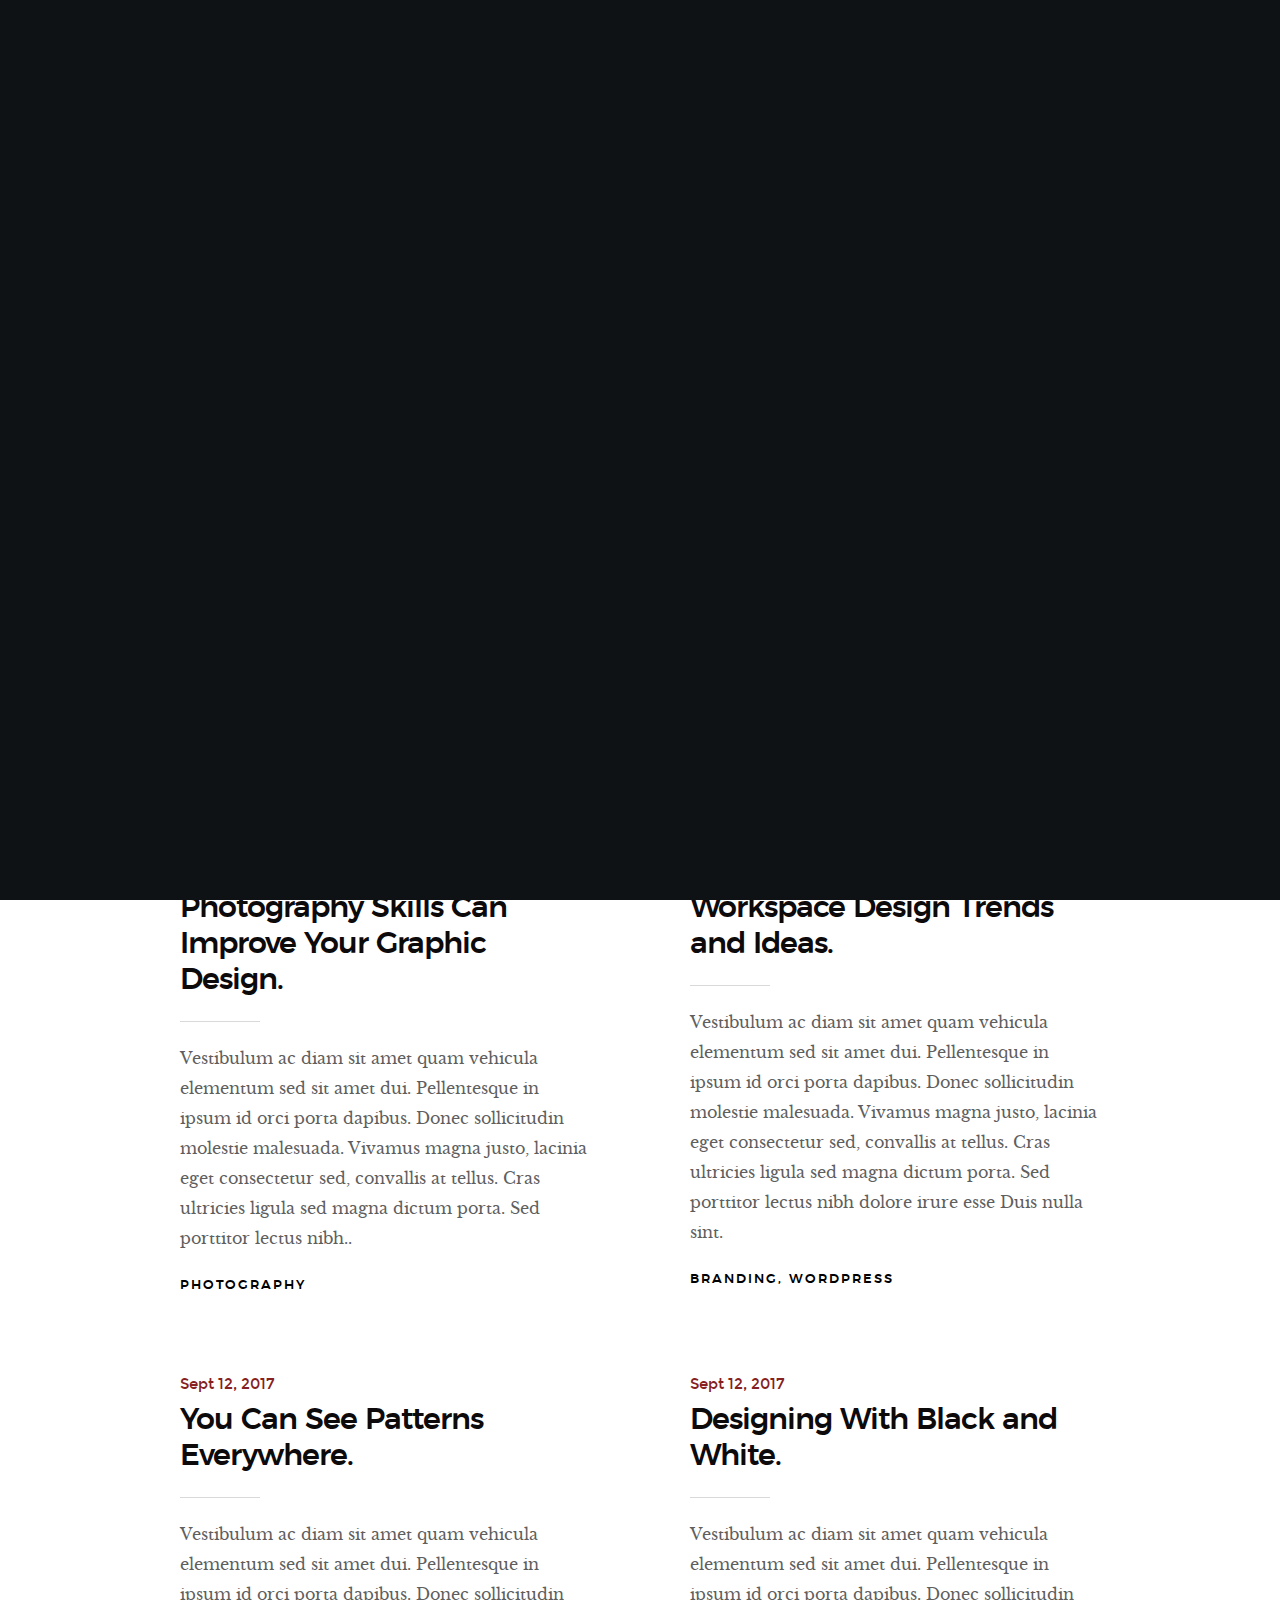
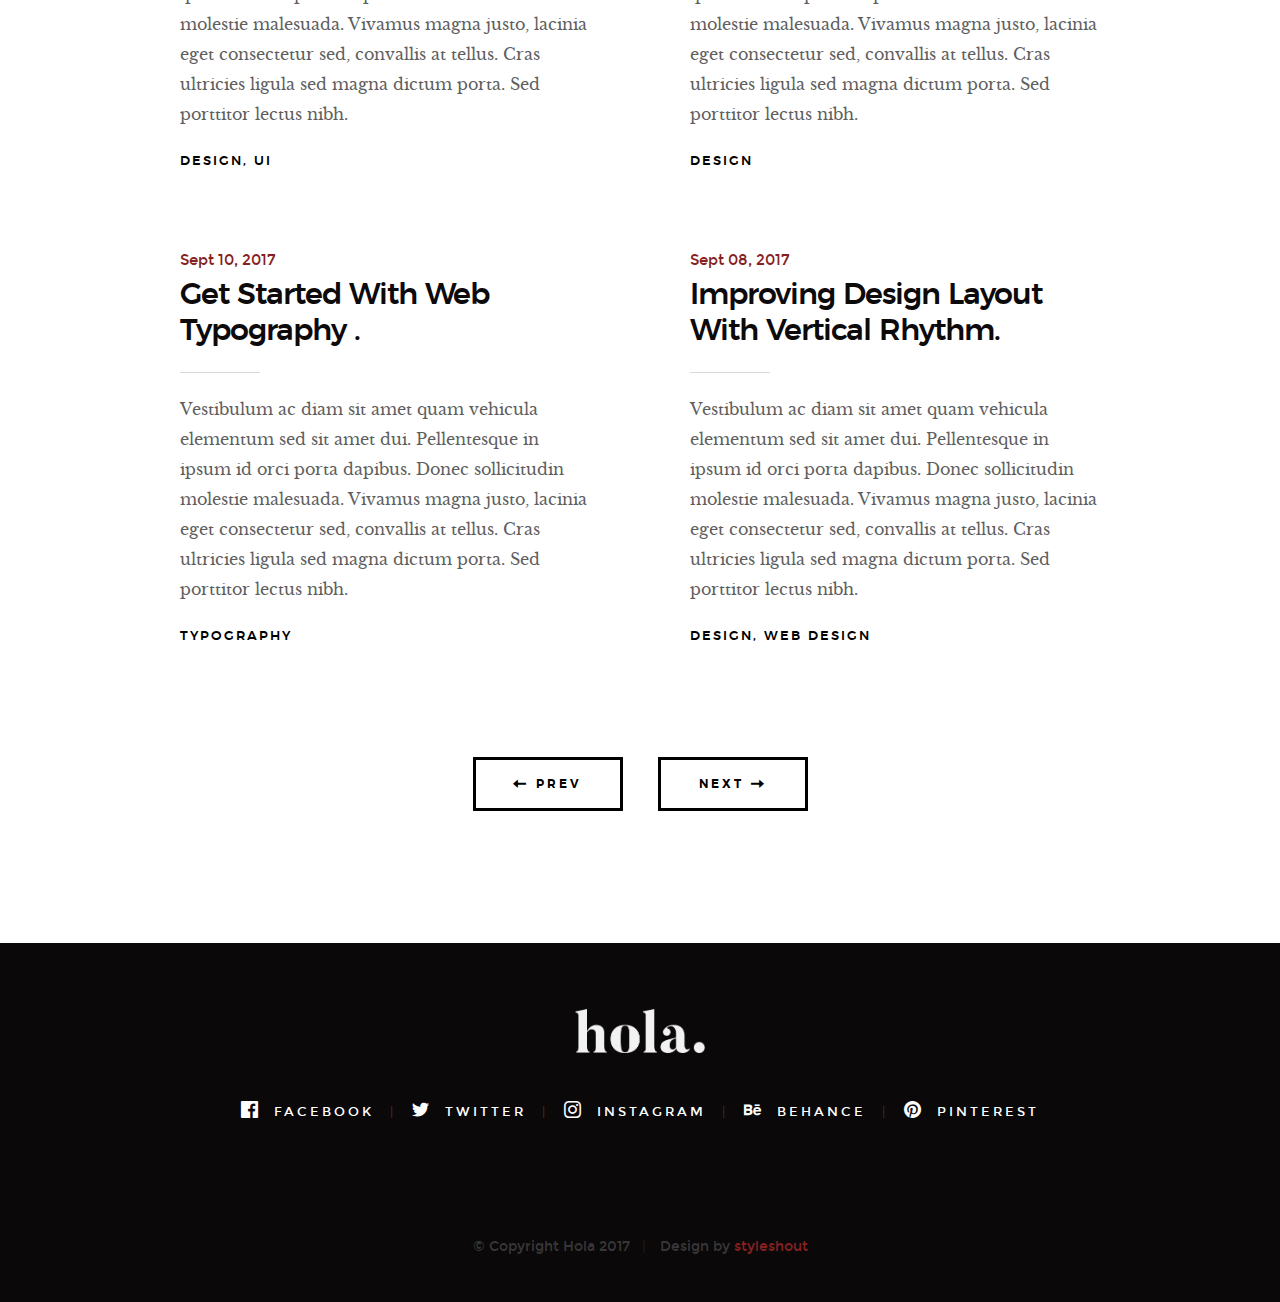
<file: blog.html>
<!DOCTYPE html>
<!--[if lt IE 9 ]><html class="no-js oldie" lang="en"> <![endif]-->
<!--[if IE 9 ]><html class="no-js oldie ie9" lang="en"> <![endif]-->
<!--[if (gte IE 9)|!(IE)]><!-->
<html class="no-js" lang="en">
<!--<![endif]-->

<head>

    <!--- basic page needs
    ================================================== -->
    <meta charset="utf-8">
    <title>Blog - Hola</title>
    <meta name="description" content="">
    <meta name="author" content="">

    <!-- mobile specific metas
    ================================================== -->
    <meta name="viewport" content="width=device-width, initial-scale=1">

    <!-- CSS
    ================================================== -->
    <link rel="stylesheet" href="css/base.css">
    <link rel="stylesheet" href="css/vendor.css">
    <link rel="stylesheet" href="css/main.css">

    <!-- script
    ================================================== -->
    <script src="js/modernizr.js"></script>
    <script src="js/pace.min.js"></script>

    <!-- favicons
    ================================================== -->
    <link rel="shortcut icon" href="favicon.ico" type="image/x-icon">
    <link rel="icon" href="favicon.ico" type="image/x-icon">

</head>


<body id="top">

    <!-- header
    ================================================== -->
    <header class="s-header">

        <div class="header-logo">
            <a class="site-logo" href="index.html"><img src="images/logo.png" alt="Homepage"></a>
        </div>

        <nav class="header-nav-wrap">
            <ul class="header-nav">
                <li><a href="index.html#home" title="home">Home</a></li>
                <li><a href="index.html#about" title="about">About</a></li>
                <li><a href="index.html#works" title="works">Works</a></li>
                <li class="current"><a href="blog.html" title="blog">Blog</a></li>
                <li><a href="index.html#contact" title="contact">Contact</a></li>	
            </ul>
        </nav>

        <a class="header-menu-toggle" href="#0"><span>Menu</span></a>

    </header> <!-- end s-header -->


    <!-- page header
    ================================================== -->
    <section class="page-header page-hero" style="background-image:url(images/blog/blog-bg-01.jpg)">

        <div class="row page-header__content">
            <article class="col-full">

                <div class="page-header__info">
                    <div class="page-header__cat">
                        <a href="#0">Branding</a><a href="#0">Design</a>
                    </div>
                    <div class="page-header__date">
                        Sept 16, 2017
                    </div>
                </div>
                
                <h1 class="page-header__title">
                    <a href="#0" title="">
                        The 10 Golden Rules of Clean Simple Design.
                    </a>
                </h1>
                <p>Pellentesque in ipsum id orci porta dapibus amet dui. Ad id deserunt ratione autem eius et minima ut et. Nihil sed quis velit aut enim aliquam. Quas non ad sint eveniet voluptatem est iure...</p>
                <p>
                    <a href="#0" class="btn btn--stroke page-header__btn">Read More</a>
                </p>
            </article>
        </div>

    </section> <!-- end page-header -->


    <!-- blog
    ================================================== -->
    <section class="blog-content-wrap">

        <div class="row blog-content">
            <div class="col-full">

                <div class="blog-list block-1-2 block-tab-full">

                    <article class="col-block">
                        
                        <div class="blog-date">
                            <a href="blog-single.html">Sept 15, 2017</a>
                        </div>  
                        
                        <h2 class="h01"><a href="blog-single.html">Photography Skills Can Improve Your Graphic Design.</a></h2>
                        <p>
                        Vestibulum ac diam sit amet quam vehicula elementum sed sit amet dui. Pellentesque in ipsum id orci porta dapibus. Donec sollicitudin molestie malesuada. Vivamus magna justo, lacinia eget consectetur sed, convallis at tellus. Cras ultricies ligula sed magna dictum porta. Sed porttitor lectus nibh..
                        </p>

                        <div class="blog-cat">
                            <a href="blog.html">Photography</a>
                        </div>

                    </article>

                    <article class="col-block">
                        
                        <div class="blog-date">
                            <a href="blog-single.html">Sept 14, 2017</a>
                        </div>

                        <h2 class="h01"><a href="blog-single.html">Workspace Design Trends and Ideas.</a></h2>
                        <p>
                        Vestibulum ac diam sit amet quam vehicula elementum sed sit amet dui. Pellentesque in ipsum id orci porta dapibus. Donec sollicitudin molestie malesuada. Vivamus magna justo, lacinia eget consectetur sed, convallis at tellus. Cras ultricies ligula sed magna dictum porta. Sed porttitor lectus nibh dolore irure esse Duis nulla sint.
                        </p>

                        <div class="blog-cat">
                            <a href="blog.html">Branding</a><a href="blog.html">Wordpress</a>
                        </div>
                    </article>

                    <article class="col-block">
                        
                        <div class="blog-date">
                            <a href="blog-single.html">Sept 12, 2017</a>
                        </div>    
                        <h2 class="h01"><a href="blog-single.html">You Can See Patterns Everywhere.</a></h2>
                        <p>
                        Vestibulum ac diam sit amet quam vehicula elementum sed sit amet dui. Pellentesque in ipsum id orci porta dapibus. Donec sollicitudin molestie malesuada. Vivamus magna justo, lacinia eget consectetur sed, convallis at tellus. Cras ultricies ligula sed magna dictum porta. Sed porttitor lectus nibh.
                        </p>

                        <div class="blog-cat">
                            <a href="blog.html">Design</a><a href="blog.html">UI</a>
                        </div>
                    </article>

                    <article class="col-block">
                        
                        <div class="blog-date">
                            <a href="blog-single.html">Sept 12, 2017</a>
                        </div>
                        <h2 class="h01"><a href="blog-single.html">Designing With Black and White.</a></h2>
                        <p>
                        Vestibulum ac diam sit amet quam vehicula elementum sed sit amet dui. Pellentesque in ipsum id orci porta dapibus. Donec sollicitudin molestie malesuada. Vivamus magna justo, lacinia eget consectetur sed, convallis at tellus. Cras ultricies ligula sed magna dictum porta. Sed porttitor lectus nibh.
                        </p>

                        <div class="blog-cat">
                            <a href="blog.html">Design</a>
                        </div>
                    </article>

                    <article class="col-block">
                        <div class="blog-date">
                            <a href="blog-single.html">Sept 10, 2017</a>
                        </div>
                        <h2 class="h01"><a href="blog-single.html">Get Started With Web Typography .</a></h2>
                        <p>
                        Vestibulum ac diam sit amet quam vehicula elementum sed sit amet dui. Pellentesque in ipsum id orci porta dapibus. Donec sollicitudin molestie malesuada. Vivamus magna justo, lacinia eget consectetur sed, convallis at tellus. Cras ultricies ligula sed magna dictum porta. Sed porttitor lectus nibh.
                        </p>

                        <div class="blog-cat">
                            <a href="blog.html">Typography</a>
                        </div>
                    </article>

                    <article class="col-block">
                        
                        <div class="blog-date">
                            <a href="blog-single.html">Sept 08, 2017</a>
                        </div>
                        <h2 class="h01"><a href="blog-single.html">Improving Design Layout With Vertical Rhythm.</a></h2>
                        <p>
                        Vestibulum ac diam sit amet quam vehicula elementum sed sit amet dui. Pellentesque in ipsum id orci porta dapibus. Donec sollicitudin molestie malesuada. Vivamus magna justo, lacinia eget consectetur sed, convallis at tellus. Cras ultricies ligula sed magna dictum porta. Sed porttitor lectus nibh.
                        </p>

                        <div class="blog-cat">
                            <a href="blog.html">Design</a><a href="#0">Web Design</a>
                        </div>
                    </article>

                </div> <!-- end blog-list -->

            </div> <!-- end col-full -->
        </div> <!-- end blog-content -->

        <div class="row blog-entries-nav">
            <div class="col-full">
                <a href="#0" class="btn btn--stroke">
                    <i class="im im-arrow-left"></i>
                    Prev
                </a>
                <a href="#0" class="btn btn--stroke">
                    Next
                    <i class="im im-arrow-right"></i>
                </a>
            </div>
        </div>

    </section> <!-- end blog-content-wrap -->


    <!-- footer
    ================================================== -->
    <footer>
        <div class="row">
            <div class="col-full">

                <div class="footer-logo">
                    <a class="footer-site-logo" href="#0"><img src="images/logo.png" alt="Homepage"></a>
                </div>

                <ul class="footer-social">
                    <li><a href="#0">
                        <i class="im im-facebook" aria-hidden="true"></i>
                        <span>Facebook</span>
                    </a></li>
                    <li><a href="#0">
                        <i class="im im-twitter" aria-hidden="true"></i>
                        <span>Twitter</span>
                    </a></li>
                    <li><a href="#0">
                        <i class="im im-instagram" aria-hidden="true"></i>
                        <span>Instagram</span>
                    </a></li>
                    <li><a href="#0">
                        <i class="im im-behance" aria-hidden="true"></i>
                        <span>Behance</span>
                    </a></li>
                    <li><a href="#0">
                        <i class="im im-pinterest" aria-hidden="true"></i>
                        <span>Pinterest</span>
                    </a></li>
                </ul>
                    
            </div>
        </div>

        <div class="row footer-bottom">

            <div class="col-twelve">
                <div class="copyright">
                    <span>© Copyright Hola 2017</span> 
                    <span>Design by <a href="https://www.styleshout.com/">styleshout</a></span>	
                </div>

                <div class="go-top">
                <a class="smoothscroll" title="Back to Top" href="#top"><i class="im im-arrow-up" aria-hidden="true"></i></a>
                </div>
            </div>

        </div> <!-- end footer-bottom -->

    </footer> <!-- end footer -->


    <div id="preloader"> 
        <div id="loader"></div>
    </div>


    <!-- Java Script
    ================================================== -->
    <script src="js/jquery-3.2.1.min.js"></script>
    <script src="js/plugins.js"></script>
    <script src="js/main.js"></script>

</body>

</html>
</file>
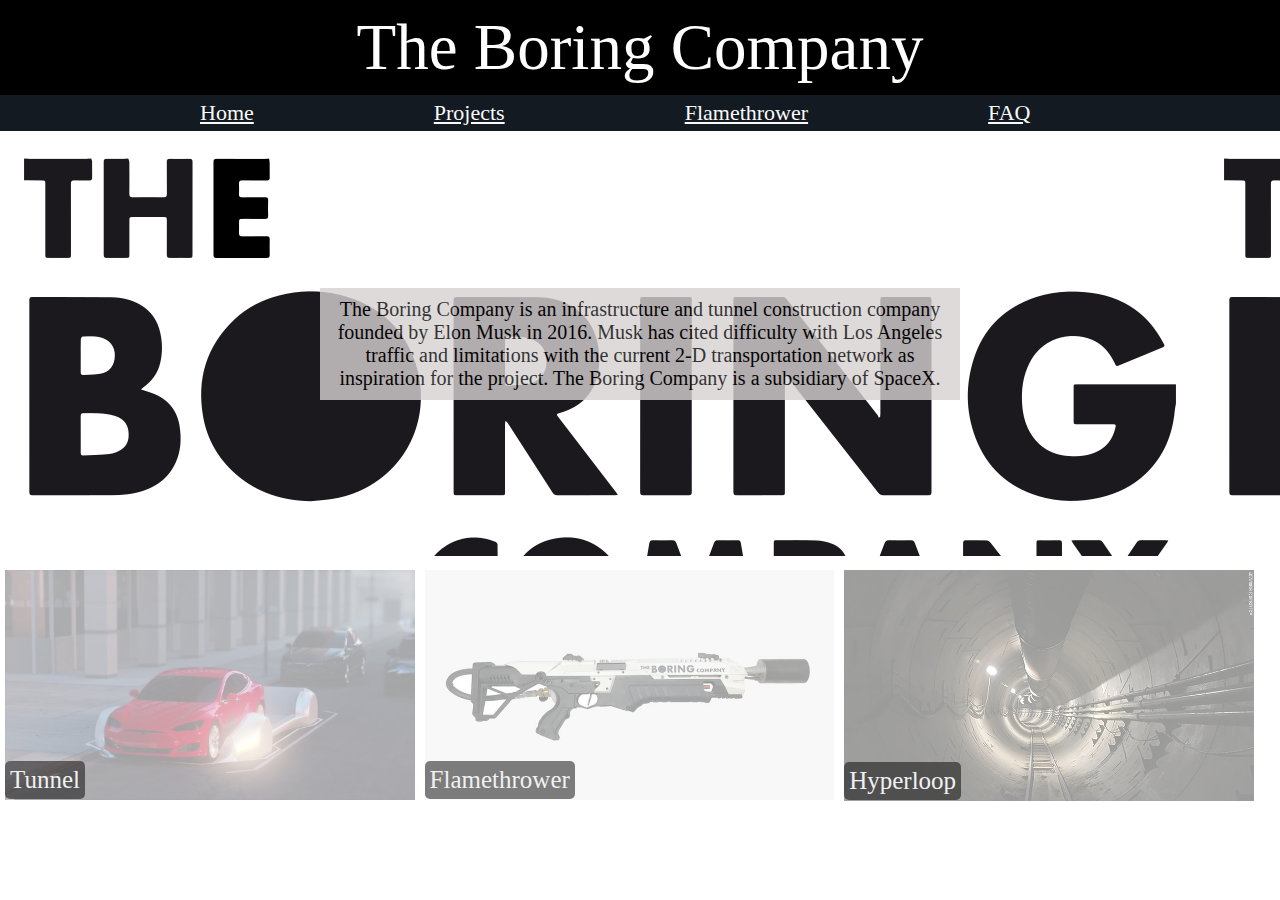
<file: EX3.html>
<!DOCTYPE html>
<!--
To change this license header, choose License Headers in Project Properties.
To change this template file, choose Tools | Templates
and open the template in the editor.
-->
<html>
    <head>
        <title>EXPERIMENT 3</title>
        <meta charset="UTF-8">
        <meta name="viewport" content="width=device-width, initial-scale=1.0">
        <link href="EX3WEBCSS.css" rel="stylesheet">
    </head>
    <body>
        <div class="heading">The Boring Company</div>
        <div class="menu_bar">
            <ul>
                <li class="s2_li1"><a href="https://www.boringcompany.com/">
                        Home</a></li>
                <li class="s2_li"><a href="https://www.boringcompany.com/projects/">
                        Projects</a></li>
                <li class="s2_li"><a href="https://www.boringcompany.com/not-a-flamethrower/">
                        Flamethrower</a></li>
                <li class="s2_li4"><a href="https://www.boringcompany.com/faq/">
                        FAQ</a></li>
            </ul>
        </div>
        <div class="container">
            <div class="content">The Boring Company is an infrastructure and tunnel construction company founded by Elon Musk in 2016. Musk has cited difficulty with Los Angeles traffic and limitations with the current 2-D transportation network as inspiration for the project. The Boring Company is a subsidiary of SpaceX. 
            </div>
        </div>
        <div class="row">
                <div class="col"><img src="maxresdefault.jpg" ><div class="d">Tunnel</div></div>
                <div class="col"><img src="the-boring-company-flamethrower-v2-jpg-720x720.jpg"><div class="d">Flamethrower</div></div>
                <div class="col"><img src="171206132247-boring-company-5-780x439.jpg"><div class="d">Hyperloop</div></div>
        </div>
    </body>
</html>
</file>
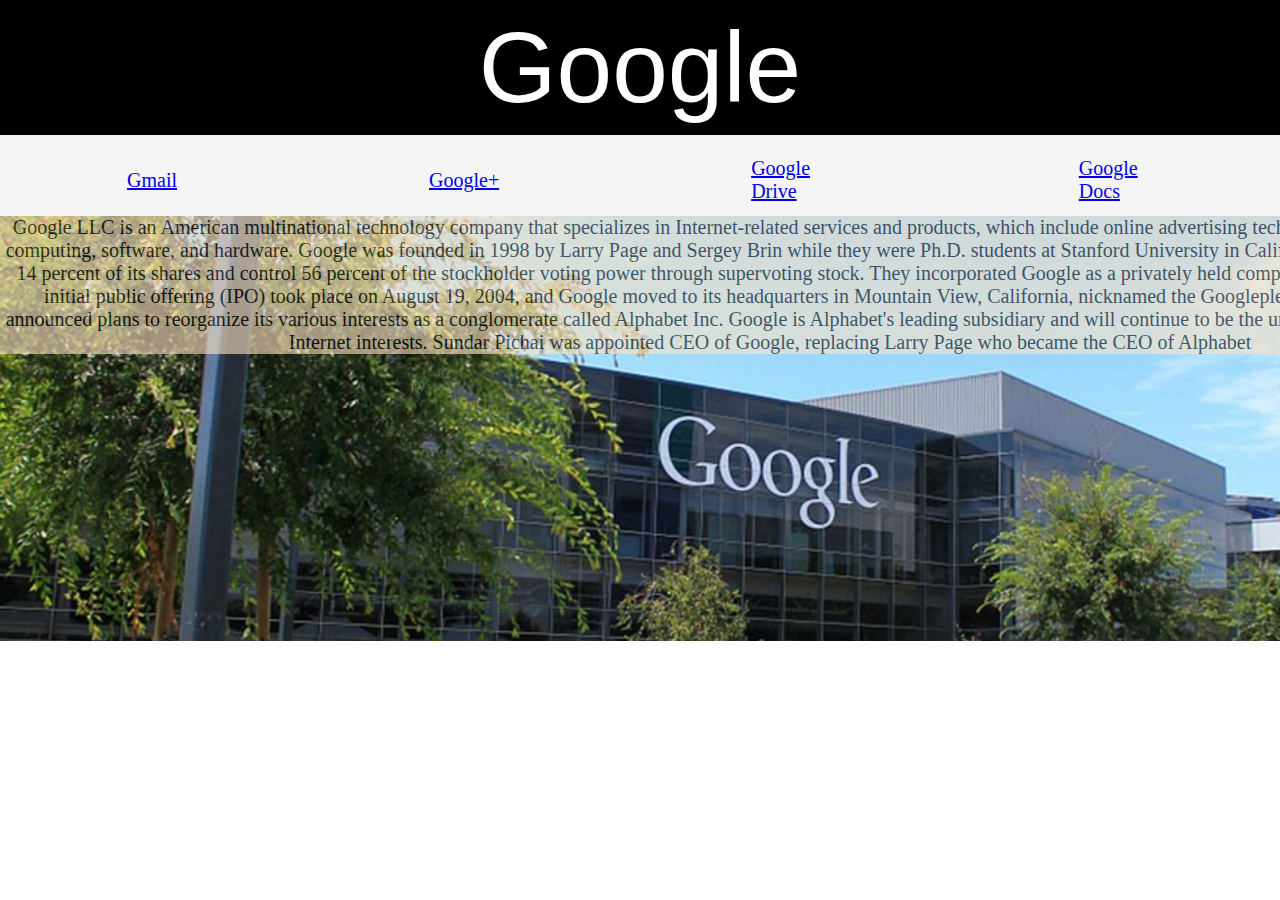
<file: EX3W.html>
<!DOCTYPE html>
<!--
To change this license header, choose License Headers in Project Properties.
To change this template file, choose Tools | Templates
and open the template in the editor.
-->
<html>
    <head>
        <title>EX3W</title>
        <meta charset="UTF-8">
        <meta name="viewport" content="width=device-width, initial-scale=1.0">
        <link href="EX3Wcss.css" rel="stylesheet" type="text/css"/>
    </head>
    <body>
        <div id="heading">Google</div>
        <div>
            <table width="100%">
                <tr>
                    <td><a href="https://www.google.com/gmail/">Gmail</a></td>
                    <td><a href="https://plus.google.com/discover">Google+</a></td>
                    <td><a href="https://www.google.com/drive/">Google Drive</a></td>
                    <td><a href="https://www.google.co.in/docs/about/">Google Docs</a></td>
                </tr>
            </table>
            
        </div>
        <div id="img">
            <div id="content">
                Google LLC is an American multinational technology company that specializes in Internet-related services and products, which include online advertising technologies, search engine, cloud computing, software, and hardware. 
           Google was founded in 1998 by Larry Page and Sergey Brin while they were Ph.D. students at Stanford University in California.
           Together they own about 14 percent of its shares and control 56 percent of the stockholder voting power through supervoting stock.
           They incorporated Google as a privately held company on September 4, 1998.
           An initial public offering (IPO) took place on August 19, 2004, and Google moved to its headquarters in Mountain View, California, nicknamed the Googleplex. 
           In August 2015, Google announced plans to reorganize its various interests as a conglomerate called Alphabet Inc.
           Google is Alphabet's leading subsidiary and will continue to be the umbrella company for Alphabet's Internet interests.
           Sundar Pichai was appointed CEO of Google, replacing Larry Page who became the CEO of Alphabet
            </div>
           
           
           
           
           
           
           
           
           
           
           
           
        </div>
        
        
        
    </body>
</html>
</file>
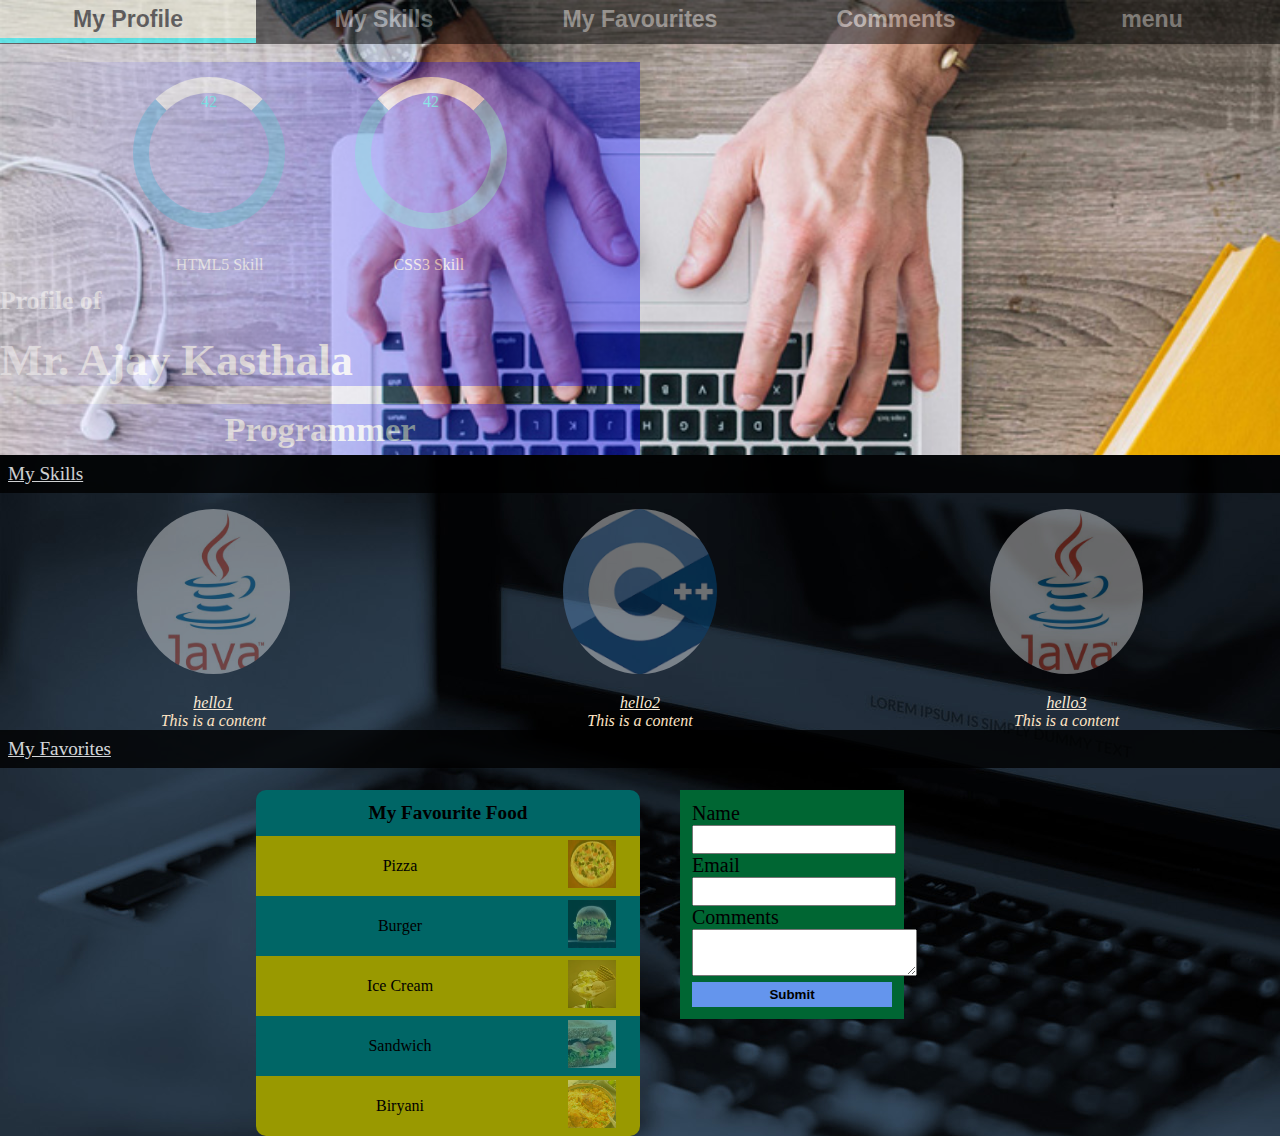
<file: EX4.html>
<!DOCTYPE html>
<!--
To change this license header, choose License Headers in Project Properties.
To change this template file, choose Tools | Templates
and open the template in the editor.
-->
<html>
    <head>
        <title>EXPERIMENT 4</title>
        <meta charset="UTF-8">
        <meta name="viewport" content="width=device-width, initial-scale=1.0">
        <link href="EX4WEBCSS.css" rel="stylesheet">
    </head>
    <body>
        <div class="parent">
            <nav>
                <ul>
                    <li>My Profile</li>
                    <li>My Skills</li>
                    <li>My Favourites</li>
                    <li>Comments</li>
                    <li>menu</li>
                </ul>
            </nav>
            <div class="d"></div>
            <div class="d1">
                <div><div class="c1">42</div><div class="c1">42</div></div>
                <div class="c2">HTML5 Skill</div><div class="c2">CSS3 Skill</div>
            </div>
            <div class="d2"><div id="s1">Profile of</div><br><div id="s2">Mr. Ajay Kasthala</div></div>
            <div class="d"></div>
            <div class="d"></div>
            <div class="d3">Programmer</div>
        </div>
        <div class="p1">
                <div class="caption">My Skills</div>
                <div class="col">
                    <div class="im"><img class="im1" src="java_400x400.jpg"></div>
                    <div class="t1">hello1</div>
                    <div class="t2">This is a content</div>
                </div>
                <div class="col">
                    <div class="im"><img class="im1" src="cpp.jpg"></div>
                    <div class="t1">hello2</div>
                    <div class="t2">This is a content</div>
                </div>
                <div class="col">
                    <div class="im"><img class="im1" src="java_400x400.jpg"></div>
                    <div class="t1">hello3</div>
                    <div class="t2">This is a content</div>
                </div>           
                <div class="caption">My Favorites</div>
                <div class="tab">
                    <table width="60%">
                        <tr>
                            <th align="center" colspan="2">My Favourite Food</th>
                        </tr>
                        <tr>
                            <td class="itemName">Pizza</td>
                            <td class="itemImg"><img width="50%" height="400%" src="pizza.jpg"></td>
                        </tr>
                        <tr>
                            <td class="itemName">Burger</td>
                            <td class="itemImg"><img width="50%" height="400%" src="burger.jpg"></td>
                        </tr>
                        <tr>
                            <td class="itemName">Ice Cream</td>
                            <td class="itemImg"><img width="50%" height="400%" src="ice cream.jpg"></td>
                        </tr>
                        <tr>
                            <td class="itemName">Sandwich</td>
                            <td class="itemImg"><img  width="50%" height="400%" src="sandwich.jpg"></td>
                        </tr>
                        <tr>
                            <td class="itemName">Biryani</td>
                            <td class="itemImg"><img width="50%" height="400%" src="biryani.jpg"></td>
                        </tr>
                    </table>
                </div>
                <div class="tab">
                    <form>
                        <p>Name</p>
                        <input type="text">
                        <p>Email</p>
                        <input type="email">
                        <p>Comments</p>
                        <textarea cols="26" rows="3"></textarea><br>
                        <input type="Submit">
                    </form>
                </div>
                <div style="clear: both"></div>
        </div>
    </body>
</html>
</file>
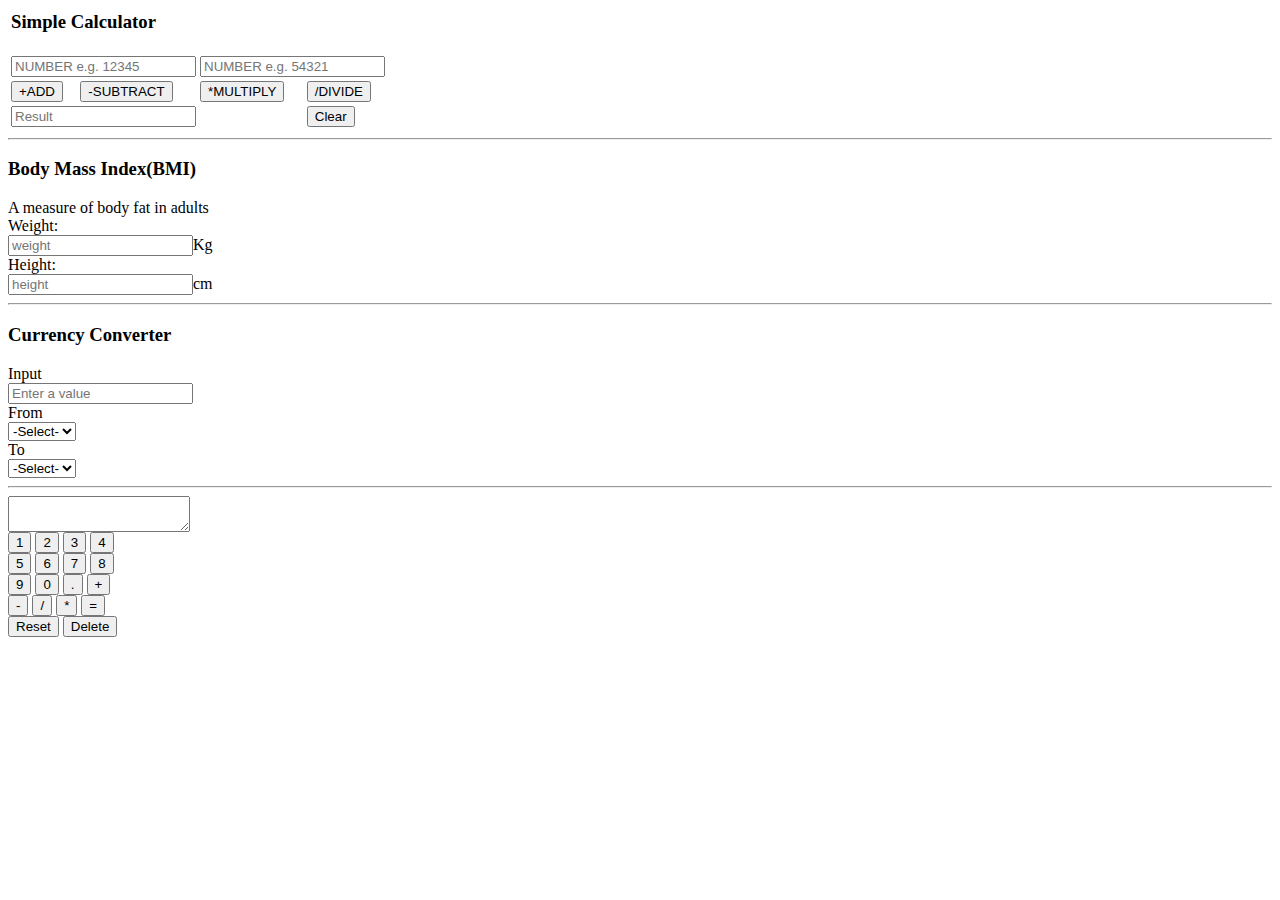
<file: EX5.html>
<html>
    <head>
        <title>EXPERIMENT 5</title>
        <meta charset="UTF-8">
        <meta name="viewport" content="width=device-width, initial-scale=1.0">
        <script>
            function calc(y)
            {
                var x =""+ document.getElementById('i1').value + y + document.getElementById('i2').value;
                document.getElementById('i3').value = eval(x);
            }
            function clea(){
                document.getElementById('i1').value = "";
                document.getElementById('i2').value = "";
                document.getElementById('i3').value = "";
            }
            function bmi(){
                var x = document.getElementById('i4').value;
                var y = document.getElementById('i5').value;
                if(x<0){
                    document.getElementById('i4').value = 0;
                }
                if(y<0)   
                    document.getElementById('i5').value = 0;
                if(x==""||y<51||y=="")
                    document.getElementById('dd').innerHTML = "";
                else{
                    y/=100;
                    var b = x/(y*y);
                    var info;
                    if(b<18)
                        info = "Underweight BMI";
                    else if(b>17&&b<25)
                        info = "Normal BMI";
                    else if(b>24&&b<30)
                        info = "Overweight BMI";
                    else
                        info = "Obese BMI";
                document.getElementById('dd').innerHTML = b.toFixed(1)+"<br>"+info;
                }  
            }
            function con(){
                var i = document.getElementById('s1').selectedIndex;
                var x = document.getElementById('s1').options[i].value;
                
                var j = document.getElementById('s2').selectedIndex;
                var y = document.getElementById('s2').options[j].value;
                var num = document.getElementById('i6').value;
                if(i==1){
                    switch(j){
                        case 1: c1=num;
                            break;
                        case 2: c1=num*74.27;
                            break;
                        case 3: c1=num*0.30;
                            break;
                        case 4: c1=num*0.87;
                            break;
                        case 5: c1=num*1.41;
                    }
                }
                else if(i==2){
                    switch(j){
                        case 1: c1=num*0.013;
                            break;
                        case 2: c1=num;
                            break;
                        case 3: c1=num*0.0041;
                            break;
                        case 4: c1=num*0.012;
                            break;
                        case 5: c1=num*0.019;
                    }
                }
                else if(i==3){
                    switch(j){
                        case 1: c1=num*3.29;
                            break;
                        case 2: c1=num*244.66;
                            break;
                        case 3: c1=num;
                            break;
                        case 4: c1=num*2.86;
                            break;
                        case 5: c1=num*4.64;
                    }
                }
                else if(i==4){
                    switch(j){
                        case 1: c1=num*1.15;
                            break;
                        case 2: c1=num*85.62;
                            break;
                        case 3: c1=num*0.35;
                            break;
                        case 4: c1=num;
                            break;
                        case 5: c1=num*1.63;
                    }
                }
                else if(i==5){
                    switch(j){
                        case 1: c1=num*0.71;
                            break;
                        case 2: c1=num*52.69;
                            break;
                        case 3: c1=num*0.22;
                            break;
                        case 4: c1=num*0.62;
                            break;
                        case 5: c1=num;
                    }
                }
                document.getElementById('va').innerHTML = c1.toFixed(2);
            }
            function cl(i){
                document.getElementById('t').innerHTML+=i;
            }
            function cal(){
                var text = document.getElementById('t').value;
                document.getElementById('t').innerHTML=eval(text);
            }
            function clean2(){
                document.getElementById('t').innerHTML="";
            }
            function del(){
                var text = document.getElementById('t').value;
                document.getElementById('t').innerHTML = text.substr(0,text.length-1);
            }
        </script>
    </head>
    <body>
        <div>
            <table>
                <tr>
                    <td colspan="4"><h3>Simple Calculator</h3></td>
                </tr>
                <tr>
                    <td colspan="2">
                        <input type="text" placeholder="NUMBER e.g. 12345" id="i1">
                    </td>
                    <td colspan="2">
                        <input type="text" placeholder="NUMBER e.g. 54321" id="i2">
                    </td>
                </tr>
                <tr>
                    <td><input type="button" value="+ADD" onclick="calc('+')"></td>
                    <td><input type="button" value="-SUBTRACT" onclick="calc('-')"></td>
                    <td><input type="button" value="*MULTIPLY" onclick="calc('*')"></td>
                    <td><input type="button" value="/DIVIDE" onclick="calc('/')"></td>
                </tr>
                <tr>
                    <td colspan="3"><input type="text" placeholder="Result" id="i3"></td>
                    <td ><input type="button" value="Clear" onclick="clea()"></td>
                </tr>
            </table>
            
        </div>
        <hr>
        <div>
            <div><h3>Body Mass Index(BMI)</h3>
                A measure of body fat in adults
            </div>
            <div>
                <div>
                    Weight:<br>
                    <input type="text" placeholder="weight" id="i4" oninput="bmi()">Kg<br>
                    Height:<br>
                    <input type="text" placeholder="height" id="i5" oninput="bmi()">cm<br>
                </div>
                <div id="dd"></div>
            </div>
        </div>
        <hr>
        <div>
            <div><h3>Currency Converter</h3></div>
            <div>
                Input<br>
                <input type="text" placeholder="Enter a value" id="i6" oninput="con()"><br>
                From<br>
                <select onchange="con()" id="s1">
                    <option>-Select-</option>
                    <option value="1">USD</option>
                    <option value="2">INR</option>
                    <option value="3">KD</option>
                    <option value="4">EURO</option>
                    <option value="5">AD</option>
                </select><br>
                To<br>
                <select onchange="con()" id="s2">
                    <option>-Select-</option>
                    <option value="1">USD</option>
                    <option value="2">INR</option>
                    <option value="3">KD</option>
                    <option value="4">EURO</option>
                    <option value="5">AD</option>
                </select>
                <div id="va"></div>
            </div>
        </div>
        <hr>
        <div>
            <textarea id="t"></textarea><br>
            <button onclick="cl(this.value)" value=1>1</button>
            <button onclick="cl(this.value)" value=2>2</button>
            <button onclick="cl(this.value)" value=3>3</button>
            <button onclick="cl(this.value)" value=4>4</button><br>
            <button onclick="cl(this.value)" value=5>5</button>
            <button onclick="cl(this.value)" value=6>6</button>
            <button onclick="cl(this.value)" value=7>7</button>
            <button onclick="cl(this.value)" value=8>8</button><br>
            <button onclick="cl(this.value)" value=9>9</button>
            <button onclick="cl(this.value)" value=0>0</button>
            <button onclick="cl(this.value)" value=.>.</button>
            <button onclick="cl(this.value)" value=+>+</button><br>
            <button onclick="cl(this.value)" value=->-</button>
            <button onclick="cl(this.value)" value=/>/</button>
            <button onclick="cl(this.value)" value=.>*</button>
            <button onclick="cal()">=</button><br>
            <button onclick="clean2()">Reset</button>
            <button onclick="del()">Delete</button>
        </div>
    </body>
</html>
</file>
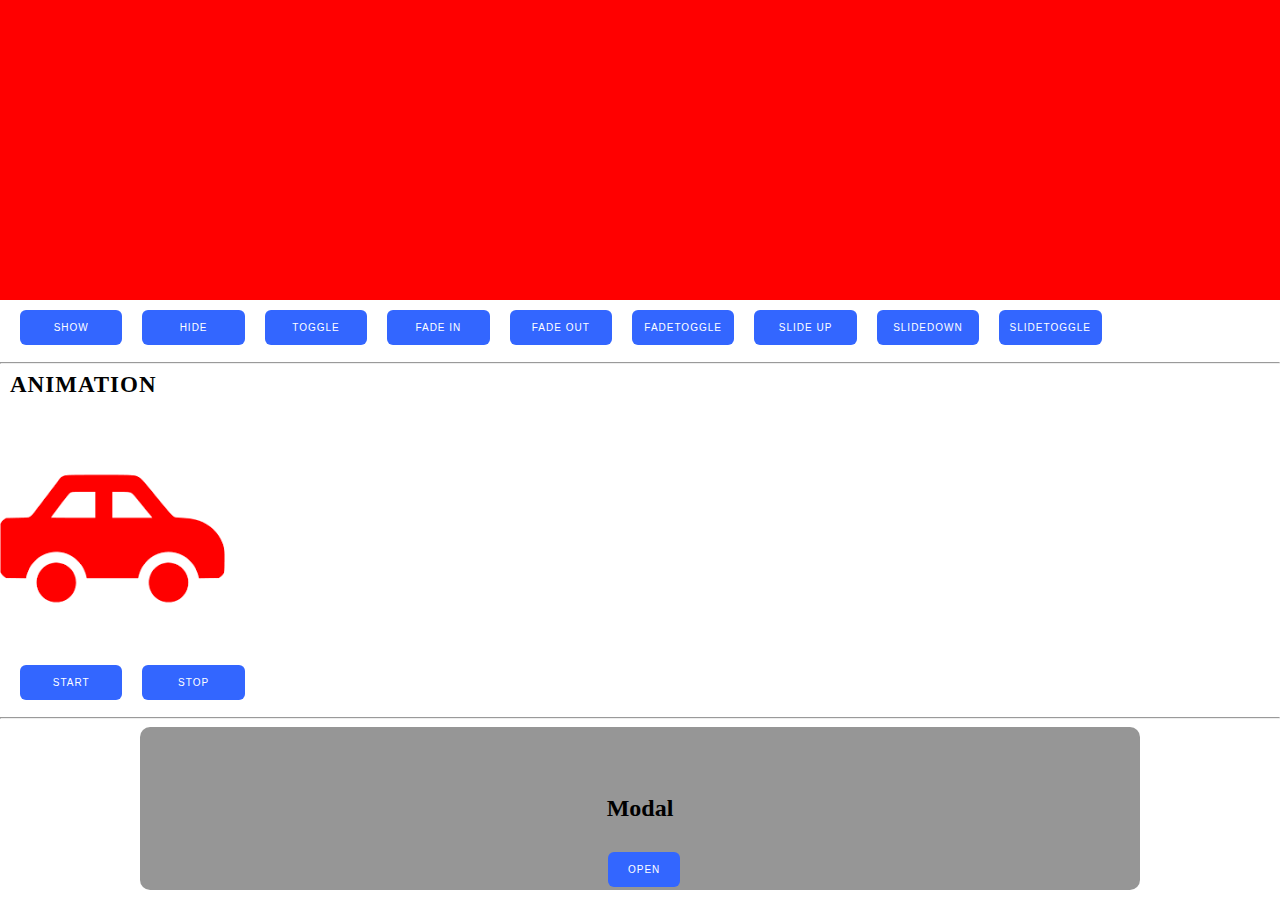
<file: EX7.html>
<!DOCTYPE html>
<!--
To change this license header, choose License Headers in Project Properties.
To change this template file, choose Tools | Templates
and open the template in the editor.
-->

<html>
    <head>
        <title>WebLab Ex-7</title>
        <meta charset="UTF-8">
        <meta name="viewport" content="width=device-width, initial-scale=1.0">
        <script src="jquery-3.3.1.min.js"></script>
        <style>
            body{
                margin:0px;
                padding:0px; 
            }  
            button{
                margin-top:10px;
                color:white;color: blue;
                width:80px;float: left;
                margin-left:20px;
            }
            #banner{
                width:100%;
                height:300px;
                background-color: red;
            }
            #modal{
                text-align: center;
                background: rgba(0, 0, 0, 0.4117647058823529);
                max-width: 1000px;
                margin: 0 auto;
                padding: 3em;
                border-radius: 10px;
                box-sizing: border-box;
            }
            button {
                background: #3366ff;
                color: #ffffff;
                font-size: 10px;
                text-transform: uppercase;
                letter-spacing: 1px;
                border: none;
                padding: 12px 3px;
                cursor: pointer;
                width: 8%;
                border-radius: 6px;
            }
            label {
                font-weight: bold;
                display: block;
                text-transform: uppercase;
                font-size: 23px;
                color: #020202;
                letter-spacing: 1px;
                margin-bottom: 10px;
                margin-left: 10px
            }
            .modal {
                display: none; /* Hidden by default */
                position: fixed; /* Stay in place */
                z-index: 1; /* Sit on top */
                padding-top: 100px; /* Location of the box */
                left: 0;
                top: 0;
                width: 100%; /* Full width */
                height: 100%; /* Full height */
                overflow: auto; /* Enable scroll if needed */
                background-color: rgb(0,0,0); /* Fallback color */
                background-color: rgba(0,0,0,0.4); /* Black w/ opacity */
            }
            .modal-content {
                background-color: #fefefe;
                margin: auto;
                padding: 20px;
                border: 1px solid #888;
                width: 80%;
            }
            .close {
                color: #aaaaaa;
                
                font-size: 12px;
                font-weight: bold;
            }
            .close:hover,
            .close:focus {
                color: #000;
                text-decoration: none;
                cursor: pointer;
            }
            .modal-content{
                text-align: center;
                background: rgba(0,128,43,0.4117647058823529);
                max-width: 1000px;
                margin: 0 auto;
                padding: 3em;
                border-radius: 10px;
                box-sizing: border-box;
            }
        </style>
    </head>
        <body>
        <div>
            <div id="banner"></div>
            <div><button id="h_s" >Show</button></div>
            <div><button id="h_b" >Hide</button></div>
            <div><button id="d_b_i" >Toggle</button></div>
            <div><button id="f_b_i" >Fade In</button></div>
            <div><button id="f_b_o" >Fade Out</button></div>
            <div><button id="s1_t" >FadeToggle</button></div>
            <div><button id="s_u" >Slide Up</button></div>
            <div><button id="s_d" >SlideDown</button></div>
            <div><button id="s_t" >SlideToggle</button></div>
        </div>
        <br>
        <br><br>  
        <hr>
        <label>Animation</label><br>
        <img id="ta" src="car1.png" style="position:relative;"><br>
        <button id="star">start</button>   
        <button id="starb">stop</button><br><br>
        <br><hr>
        <div id="modal">
            <h2>Modal</h2>
            <button id="myBtn" style="margin-left: 420px">Open</button>
            <div id="myModal" class="modal">
                <div class="modal-content">
                    <h2>Modal</h2>
                    <p>Some text in the Modal..</p>
                    <button style="margin-left: 420px" class="close">Close</button>
                </div>
            </div>
        </div>
    </body>
    
    
    <script>
        
      $(document).ready(function(){
        $("#h_b").click(function(){
            $("#banner").hide();
        });
        $("#h_s").click(function(){
            $("#banner").show();
        });
        $("#f_b_i").click(function(){
            $("#banner").fadeIn("slow");
        });
        $("#f_b_o").click(function(){
            $("#banner").fadeOut("slow");
        });
        $("#s_u").click(function(){
            $("#banner").slideUp("slow");
        });
        $("#s_d").click(function(){
            $("#banner").slideDown("slow");
        });
        $("#s_t").click(function(){
            $("#banner").slideToggle("slow");
        });
        $("#d_b_i").click(function(){
            $("#banner").toggle("slow");
        });
        $("#s1_t").click(function(){
            $("#banner").fadeToggle("slow");
        });
        $("#h_m_s").click(function(){
            $("#b_s_f").fadeOut();
            $("#b_s_f2").fadeOut();
        });
        $("#star").click(function(){
          $("#ta").animate({left: "1100px"});
        }); 
        $("#starb").click(function(){
            $("#ta").animate({left: "0px"});
        });        

        $('#myBtn').click(function() {
              $('#myModal').css("display","block");
          });
        $(".close").click(function() {
            $('#myModal').css("display","none");
        });
    });
  </script>
</html>
</file>
<file: css/base.css>
/* =================================================================== 
 *
 *  Hola v1.0 Base Stylesheet
 *  10-02-2017
 *  ------------------------------------------------------------------
 *
 *  TOC:
 *  # Normalize
 *  # Basic/base setup styles
 *      ## Media
 *      ## Typography resets
 *      ## links
 *      ## inputs
 *  # grid
 *      ## medium size devices
 *      ## tablets
 *      ## mobile devices
 *      ## small mobile devices
 *  # block grids
 *      ## medium size devices
 *      ## tablets
 *      ## mobile devices
 *      ## small mobile devices
 *  # MISC
 *
 * =================================================================== */


/* ===================================================================
 * # normalize
 * normalize.css v5.0.0 | MIT License | 
 * github.com/necolas/normalize.css
 *
 * ------------------------------------------------------------------- */

html {
    font-family: sans-serif;
    line-height: 1.15;
    -ms-text-size-adjust: 100%;
    -webkit-text-size-adjust: 100%;
}

body {
    margin: 0;
}

article, aside, footer, header, nav, section {
    display: block;
}

h1 {
    font-size: 2em;
    margin: 0.67em 0;
}

figcaption, figure, main {
    display: block;
}

figure {
    margin: 1em 40px;
}

hr {
    box-sizing: content-box;
    height: 0;
    overflow: visible;
}

pre {
    font-family: monospace, monospace;
    font-size: 1em;
}

a {
    background-color: transparent;
    -webkit-text-decoration-skip: objects;
}

a:active, a:hover {
    outline-width: 0;
}

abbr[title] {
    border-bottom: none;
    text-decoration: underline;
    text-decoration: underline dotted;
}

b, strong {
    font-weight: inherit;
}

b, strong {
    font-weight: bolder;
}

code, kbd, samp {
    font-family: monospace, monospace;
    font-size: 1em;
}

dfn {
    font-style: italic;
}

mark {
    background-color: #ff0;
    color: #000;
}

small {
    font-size: 80%;
}

sub, sup {
    font-size: 75%;
    line-height: 0;
    position: relative;
    vertical-align: baseline;
}

sub {
    bottom: -0.25em;
}

sup {
    top: -0.5em;
}

audio, video {
    display: inline-block;
}

audio:not([controls]) {
    display: none;
    height: 0;
}

img {
    border-style: none;
}

svg:not(:root) {
    overflow: hidden;
}

button, input, optgroup, select, textarea {
    font-family: sans-serif;
    font-size: 100%;
    line-height: 1.15;
    margin: 0;
}

button, input {
    overflow: visible;
}

button, select {
    text-transform: none;
}

button, html [type="button"], [type="reset"], [type="submit"] {
    -webkit-appearance: button;
}

button::-moz-focus-inner, [type="button"]::-moz-focus-inner, [type="reset"]::-moz-focus-inner, [type="submit"]::-moz-focus-inner {
    border-style: none;
    padding: 0;
}

button:-moz-focusring, [type="button"]:-moz-focusring, [type="reset"]:-moz-focusring, [type="submit"]:-moz-focusring {
    outline: 1px dotted ButtonText;
}

fieldset {
    border: 1px solid #c0c0c0;
    margin: 0 2px;
    padding: 0.35em 0.625em 0.75em;
}

legend {
    box-sizing: border-box;
    color: inherit;
    display: table;
    max-width: 100%;
    padding: 0;
    white-space: normal;
}

progress {
    display: inline-block;
    vertical-align: baseline;
}

textarea {
    overflow: auto;
}

[type="checkbox"], [type="radio"] {
    box-sizing: border-box;
    padding: 0;
}

[type="number"]::-webkit-inner-spin-button, [type="number"]::-webkit-outer-spin-button {
    height: auto;
}

[type="search"] {
    -webkit-appearance: textfield;
    outline-offset: -2px;
}

[type="search"]::-webkit-search-cancel-button, [type="search"]::-webkit-search-decoration {
    -webkit-appearance: none;
}

::-webkit-file-upload-button {
    -webkit-appearance: button;
    font: inherit;
}

details, menu {
    display: block;
}

summary {
    display: list-item;
}

canvas {
    display: inline-block;
}

template {
    display: none;
}

[hidden] {
    display: none;
}


/* ===================================================================
 * # basic/base setup styles - (_basic.scss)
 *
 * ------------------------------------------------------------------- */

html {
    font-size: 62.5%;
    box-sizing: border-box;
}

*, *::before, *::after {
    box-sizing: inherit;
}

body {
    font-weight: normal;
    line-height: 1;
    word-wrap: break-word;
    text-rendering: optimizeLegibility;
    -webkit-overflow-scrolling: touch;
    -webkit-text-size-adjust: none;
}

body, input, button {
    -moz-osx-font-smoothing: grayscale;
    -webkit-font-smoothing: antialiased;
}


/* ------------------------------------------------------------------- 
 * ## Media - (_basic.scss)
 * ------------------------------------------------------------------- */

img, video {
    max-width: 100%;
    height: auto;
}


/* ------------------------------------------------------------------- 
 * ## Typography resets - (_basic.scss)
 * ------------------------------------------------------------------- */

div, dl, dt, dd, ul, ol, li, h1, h2, h3, h4, h5, h6, pre, form, p, blockquote, th, td {
    margin: 0;
    padding: 0;
}

h1, h2, h3, h4, h5, h6 {
    -webkit-font-smoothing: auto;
    -webkit-font-smoothing: antialiased;
    -webkit-font-variant-ligatures: common-ligatures;
    -moz-font-variant-ligatures: common-ligatures;
    font-variant-ligatures: common-ligatures;
    text-rendering: optimizeLegibility;
}

em, i {
    font-style: italic;
    line-height: inherit;
}

strong, b {
    font-weight: bold;
    line-height: inherit;
}

small {
    font-size: 60%;
    line-height: inherit;
}

ol, ul {
    list-style: none;
}

li {
    display: block;
}


/* ------------------------------------------------------------------- 
 * ## links - (_basic.scss)
 * ------------------------------------------------------------------- */

a {
    text-decoration: none;
    line-height: inherit;
}

a img {
    border: none;
}


/* ------------------------------------------------------------------- 
 * ## inputs - (_basic.scss)
 * ------------------------------------------------------------------- */

fieldset {
    margin: 0;
    padding: 0;
}

input[type="email"], 
input[type="number"], 
input[type="search"], 
input[type="text"], 
input[type="tel"], 
input[type="url"], 
input[type="password"], textarea {
    -webkit-appearance: none;
    -moz-appearance: none;
    -ms-appearance: none;
    -o-appearance: none;
    appearance: none;
}


/* ===================================================================
 * # grid - (_grid.scss)
 *
 * ------------------------------------------------------------------- */

.row {
    width: 94%;
    max-width: 1200px;
    margin: 0 auto;
}

.row:after {
    content: "";
    display: table;
    clear: both;
}

.row .row {
    width: auto;
    max-width: none;
    margin-left: -20px;
    margin-right: -20px;
}


/* column blocks
 * -------------------------------------- */

[class*="col-"] {
    float: left;
}

[class*="col-"] + [class*="col-"].end {
    float: right;
}

[class*="col-"] {
    padding: 0 20px;
}


/* column width classes 
 * -------------------------------------- */

.col-one {
    width: 8.33333%;
}

.col-two, .col-1-6 {
    width: 16.66667%;
}

.col-three, .col-1-4 {
    width: 25%;
}

.col-four, .col-1-3 {
    width: 33.33333%;
}

.col-five {
    width: 41.66667%;
}

.col-six, .col-1-2 {
    width: 50%;
}

.col-seven {
    width: 58.33333%;
}

.col-eight, .col-2-3 {
    width: 66.66667%;
}

.col-nine, .col-3-4 {
    width: 75%;
}

.col-ten, .col-5-6 {
    width: 83.33333%;
}

.col-eleven {
    width: 91.66667%;
}

.col-twelve, .col-full {
    width: 100%;
}


/* ------------------------------------------------------------------- 
 * ## medium size devices - (_grid.scss)
 * ------------------------------------------------------------------- */

@media only screen and (max-width: 1200px) {
    .row .row {
        margin-left: -15px;
        margin-right: -15px;
    }
    [class*="col-"] {
        padding: 0 15px;
    }
    .md-two, .md-1-6 {
        width: 16.66667%;
    }
    .md-one {
        width: 8.33333%;
    }
    .md-three, .md-1-4 {
        width: 25%;
    }
    .md-four, .md-1-3 {
        width: 33.33333%;
    }
    .md-five {
        width: 41.66667%;
    }
    .md-six, .md-1-2 {
        width: 50%;
    }
    .md-seven {
        width: 58.33333%;
    }
    .md-eight, .md-2-3 {
        width: 66.66667%;
    }
    .md-nine, .md-3-4 {
        width: 75%;
    }
    .md-ten, .md-5-6 {
        width: 83.33333%;
    }
    .md-eleven {
        width: 91.66667%;
    }
    .md-twelve, .md-full {
        width: 100%;
    }
}


/* ------------------------------------------------------------------- 
 * ## tablets - (_grid.scss)
 * ------------------------------------------------------------------- */

@media only screen and (max-width: 800px) {
    .row {
        width: 90%;
    }
    .tab-1-4 {
        width: 25%;
    }
    .tab-1-3 {
        width: 33.33333%;
    }
    .tab-1-2 {
        width: 50%;
    }
    .tab-2-3 {
        width: 66.66667%;
    }
    .tab-3-4 {
        width: 75%;
    }
    .tab-full {
        width: 100%;
    }
}


/* ------------------------------------------------------------------- 
 * ## mobile devices - (_grid.scss)
 * ------------------------------------------------------------------- */

@media only screen and (max-width: 600px) {
    .row {
        width: auto;
        padding-left: 25px;
        padding-right: 25px;
    }
    .row .row {
        margin-left: -10px;
        margin-right: -10px;
    }
    [class*="col-"] {
        padding: 0 10px;
    }
    .mob-1-4 {
        width: 25%;
    }
    .mob-1-3 {
        width: 33.33333%;
    }
    .mob-1-2 {
        width: 50%;
    }
    .mob-2-3 {
        width: 66.66667%;
    }
    .mob-3-4 {
        width: 75%;
    }
    .mob-full {
        width: 100%;
    }
}


/* ------------------------------------------------------------------- 
 * ## small mobile devices - (_grid.scss) 
 * ------------------------------------------------------------------- */


/* stack columns on small mobile devices
 * ------------------------------------------------------------------- */

@media only screen and (max-width: 400px) {
    .row .row {
        padding-left: 0;
        padding-right: 0;
        margin-left: 0;
        margin-right: 0;
    }
    [class*="col-"] {
        width: 100% !important;
        float: none !important;
        clear: both !important;
        margin-left: 0;
        margin-right: 0;
        padding: 0;
    }
    [class*="col-"] + [class*="col-"].end {
        float: none;
    }
}


/* ===================================================================
 * # block grids - (_grid.scss)
 * ------------------------------------------------------------------- */


/*   Equally-sized columns define at row level
 * ------------------------------------------------------------------- */

[class*="block-"]:after {
    content: "";
    display: table;
    clear: both;
}

.block-1-6 .col-block {
    width: 16.66667%;
}

.block-1-5 .col-block {
    width: 20%;
}

.block-1-4 .col-block {
    width: 25%;
}

.block-1-3 .col-block {
    width: 33.33333%;
}

.block-1-2 .col-block {
    width: 50%;
}


/**
 * Clearing for block grid columns. Allow columns with 
 * different heights to align properly.
 */

.block-1-6 .col-block:nth-child(6n+1), 
.block-1-5 .col-block:nth-child(5n+1), 
.block-1-4 .col-block:nth-child(4n+1), 
.block-1-3 .col-block:nth-child(3n+1), 
.block-1-2 .col-block:nth-child(2n+1) {
    clear: both;
}


/* ------------------------------------------------------------------- 
 * ## medium size devices - (_grid.scss)
 * ------------------------------------------------------------------- */

@media only screen and (max-width: 1200px) {
    .block-m-1-6 .col-block {
        width: 16.66667%;
    }
    .block-m-1-5 .col-block {
        width: 20%;
    }
    .block-m-1-4 .col-block {
        width: 25%;
    }
    .block-m-1-3 .col-block {
        width: 33.33333%;
    }
    .block-m-1-2 .col-block {
        width: 50%;
    }
    .block-m-full .col-block {
        width: 100%;
        clear: both;
    }
    [class*="block-m-"] .bgrid:nth-child(n) {
        clear: none;
    }
    .block-m-1-6 .col-block:nth-child(6n+1), 
    .block-m-1-5 .col-block:nth-child(5n+1), 
    .block-m-1-4 .col-block:nth-child(4n+1), 
    .block-m-1-3 .col-block:nth-child(3n+1), 
    .block-m-1-2 .col-block:nth-child(2n+1) {
        clear: both;
    }
}


/* ------------------------------------------------------------------- 
 * ## tablets - (_grid.scss)
 * ------------------------------------------------------------------- */

@media only screen and (max-width: 800px) {
    .block-tab-1-6 .col-block {
        width: 16.66667%;
    }
    .block-tab-1-5 .col-block {
        width: 20%;
    }
    .block-tab-1-4 .col-block {
        width: 25%;
    }
    .block-tab-1-3 .col-block {
        width: 33.33333%;
    }
    .block-tab-1-2 .col-block {
        width: 50%;
    }
    .block-tab-full .col-block {
        width: 100%;
        clear: both;
    }
    [class*="block-tab-"] .bgrid:nth-child(n) {
        clear: none;
    }
    .block-tab-1-6 .col-block:nth-child(6n+1), 
    .block-tab-1-6 .col-block:nth-child(5n+1), 
    .block-tab-1-4 .col-block:nth-child(4n+1), 
    .block-tab-1-3 .col-block:nth-child(3n+1), 
    .block-tab-1-2 .col-block:nth-child(2n+1) {
        clear: both;
    }
}


/* ------------------------------------------------------------------- 
 * ## mobile devices - (_grid.scss)
 * ------------------------------------------------------------------- */

@media only screen and (max-width: 600px) {
    .block-mob-1-6 .col-block {
        width: 16.66667%;
    }
    .block-mob-1-5 .col-block {
        width: 20%;
    }
    .block-mob-1-4 .col-block {
        width: 25%;
    }
    .block-mob-1-3 .col-block {
        width: 33.33333%;
    }
    .block-mob-1-2 .col-block {
        width: 50%;
    }
    .block-mob-full .col-block {
        width: 100%;
        clear: both;
    }
    [class*="block-mob-"] .bgrid:nth-child(n) {
        clear: none;
    }
    .block-mob-1-6 .col-block:nth-child(6n+1), 
    .block-mob-1-5 .col-block:nth-child(5n+1), 
    .block-mob-1-4 .col-block:nth-child(4n+1), 
    .block-mob-1-3 .col-block:nth-child(3n+1), 
    .block-mob-1-2 .col-block:nth-child(2n+1) {
        clear: both;
    }
}


/* ------------------------------------------------------------------- 
 * ## small mobile devices - (_grid.scss) 
 * ------------------------------------------------------------------- */


/* stack columns on small mobile devices
 * ------------------------------------------------------------------- */

@media only screen and (max-width: 400px) {
    .stack .col-block {
        width: 100% !important;
        float: none !important;
        clear: both !important;
        margin-left: 0;
        margin-right: 0;
    }
}


/* ===================================================================
 * # MISC  - (_grid.scss)
 *
 * ------------------------------------------------------------------- */

.group:after {
    content: "";
    display: table;
    clear: both;
}


/* Misc Helper Styles
 * -------------------------------------- */

.is-hidden {
    display: none;
}

.is-invisible {
    visibility: hidden;
}

.antialiased {
    -webkit-font-smoothing: antialiased;
    -moz-osx-font-smoothing: grayscale;
}

.overflow-hidden {
    overflow: hidden;
}

.remove-bottom {
    margin-bottom: 0;
}

.half-bottom {
    margin-bottom: 1.5rem !important;
}

.add-bottom {
    margin-bottom: 3rem !important;
}

.no-border {
    border: none;
}

.full-width {
    width: 100%;
}

.text-center {
    text-align: center;
}

.text-left {
    text-align: left;
}

.text-right {
    text-align: right;
}

.pull-left {
    float: left;
}

.pull-right {
    float: right;
}

.align-center {
    margin-left: auto;
    margin-right: auto;
    text-align: center;
}
</file>
<file: css/vendor.css>
/* =================================================================== 
 *
 *  Hola v1.0 Vendor/Third Party CSS 
 *  10-02-2017
 *  ------------------------------------------------------------------
 *
 *  TOC:
 *  # Slick slider
 *  # PhotoSwipe Skin
 *  # Prettyprint GitHub Theme
 *
 * =================================================================== */


/* ===================================================================
 * # slick slider
 *
 * ------------------------------------------------------------------- */

.slick-slider {
    position: relative;
    display: block;
    box-sizing: border-box;
    -webkit-touch-callout: none;
    -webkit-user-select: none;
    -khtml-user-select: none;
    -moz-user-select: none;
    -ms-user-select: none;
    user-select: none;
    -ms-touch-action: pan-y;
    touch-action: pan-y;
    -webkit-tap-highlight-color: transparent;
}

.slick-list {
    position: relative;
    overflow: hidden;
    display: block;
    margin: 0;
    padding: 0;
}

.slick-list:focus {
    outline: none;
}

.slick-list.dragging {
    cursor: pointer;
    cursor: hand;
}

.slick-slider .slick-track, .slick-slider .slick-list {
    -webkit-transform: translate3d(0, 0, 0);
    -moz-transform: translate3d(0, 0, 0);
    -ms-transform: translate3d(0, 0, 0);
    -o-transform: translate3d(0, 0, 0);
    transform: translate3d(0, 0, 0);
}

.slick-track {
    position: relative;
    left: 0;
    top: 0;
    display: block;
}

.slick-track:before, .slick-track:after {
    content: "";
    display: table;
}

.slick-track:after {
    clear: both;
}

.slick-loading .slick-track {
    visibility: hidden;
}

.slick-slide {
    float: left;
    height: 100%;
    min-height: 1px;
    display: none;
}

[dir="rtl"] .slick-slide {
    float: right;
}

.slick-slide img {
    display: block;
}

.slick-slide.slick-loading img {
    display: none;
}

.slick-slide.dragging img {
    pointer-events: none;
}

.slick-initialized .slick-slide {
    display: block;
}

.slick-loading .slick-slide {
    visibility: hidden;
}

.slick-vertical .slick-slide {
    display: block;
    height: auto;
    border: 1px solid transparent;
}

.slick-arrow.slick-hidden {
    display: none;
}


/*! PhotoSwipe main CSS by Dmitry Semenov | photoswipe.com | MIT license */


/*
	Styles for basic PhotoSwipe functionality (sliding area, open/close transitions)
*/


/* pswp = photoswipe */

.pswp {
    display: none;
    position: absolute;
    width: 100%;
    height: 100%;
    left: 0;
    top: 0;
    overflow: hidden;
    -ms-touch-action: none;
    touch-action: none;
    z-index: 1500;
    -webkit-text-size-adjust: 100%;
    /* create separate layer, to avoid paint on window.onscroll in webkit/blink */
    -webkit-backface-visibility: hidden;
    outline: none;
}

.pswp * {
    -webkit-box-sizing: border-box;
    box-sizing: border-box;
}

.pswp img {
    max-width: none;
}


/* style is added when JS option showHideOpacity is set to true */

.pswp--animate_opacity {
    /* 0.001, because opacity:0 doesn't trigger Paint action, which causes lag at start of transition */
    opacity: 0.001;
    will-change: opacity;
    /* for open/close transition */
    -webkit-transition: opacity 333ms cubic-bezier(0.4, 0, 0.22, 1);
    transition: opacity 333ms cubic-bezier(0.4, 0, 0.22, 1);
}

.pswp--open {
    display: block;
}

.pswp--zoom-allowed .pswp__img {
    /* autoprefixer: off */
    cursor: -webkit-zoom-in;
    cursor: -moz-zoom-in;
    cursor: zoom-in;
}

.pswp--zoomed-in .pswp__img {
    /* autoprefixer: off */
    cursor: -webkit-grab;
    cursor: -moz-grab;
    cursor: grab;
}

.pswp--dragging .pswp__img {
    /* autoprefixer: off */
    cursor: -webkit-grabbing;
    cursor: -moz-grabbing;
    cursor: grabbing;
}


/*
	Background is added as a separate element.
	As animating opacity is much faster than animating rgba() background-color.
*/

.pswp__bg {
    position: absolute;
    left: 0;
    top: 0;
    width: 100%;
    height: 100%;
    background: #000;
    opacity: 0;
    -webkit-transform: translateZ(0);
    transform: translateZ(0);
    -webkit-backface-visibility: hidden;
    will-change: opacity;
}

.pswp__scroll-wrap {
    position: absolute;
    left: 0;
    top: 0;
    width: 100%;
    height: 100%;
    overflow: hidden;
}

.pswp__container, .pswp__zoom-wrap {
    -ms-touch-action: none;
    touch-action: none;
    position: absolute;
    left: 0;
    right: 0;
    top: 0;
    bottom: 0;
}


/* Prevent selection and tap highlights */

.pswp__container, .pswp__img {
    -webkit-user-select: none;
    -moz-user-select: none;
    -ms-user-select: none;
    user-select: none;
    -webkit-tap-highlight-color: transparent;
    -webkit-touch-callout: none;
}

.pswp__zoom-wrap {
    position: absolute;
    width: 100%;
    -webkit-transform-origin: left top;
    -ms-transform-origin: left top;
    transform-origin: left top;
    /* for open/close transition */
    -webkit-transition: -webkit-transform 333ms cubic-bezier(0.4, 0, 0.22, 1);
    transition: transform 333ms cubic-bezier(0.4, 0, 0.22, 1);
}

.pswp__bg {
    will-change: opacity;
    /* for open/close transition */
    -webkit-transition: opacity 333ms cubic-bezier(0.4, 0, 0.22, 1);
    transition: opacity 333ms cubic-bezier(0.4, 0, 0.22, 1);
}

.pswp--animated-in .pswp__bg, .pswp--animated-in .pswp__zoom-wrap {
    -webkit-transition: none;
    transition: none;
}

.pswp__container, .pswp__zoom-wrap {
    -webkit-backface-visibility: hidden;
}

.pswp__item {
    position: absolute;
    left: 0;
    right: 0;
    top: 0;
    bottom: 0;
    overflow: hidden;
}

.pswp__img {
    position: absolute;
    width: auto;
    height: auto;
    top: 0;
    left: 0;
}


/*
	stretched thumbnail or div placeholder element (see below)
	style is added to avoid flickering in webkit/blink when layers overlap
*/

.pswp__img--placeholder {
    -webkit-backface-visibility: hidden;
}


/*
	div element that matches size of large image
	large image loads on top of it
*/

.pswp__img--placeholder--blank {
    background: #222;
}

.pswp--ie .pswp__img {
    width: 100% !important;
    height: auto !important;
    left: 0;
    top: 0;
}


/*
	Error message appears when image is not loaded
	(JS option errorMsg controls markup)
*/

.pswp__error-msg {
    position: absolute;
    left: 0;
    top: 50%;
    width: 100%;
    text-align: center;
    font-size: 14px;
    line-height: 16px;
    margin-top: -8px;
    color: #CCC;
}

.pswp__error-msg a {
    color: #CCC;
    text-decoration: underline;
}


/* ===================================================================
 * # PhotoSwipe Skin
 *
 * ------------------------------------------------------------------- */


/*
    Contents:

    1. Buttons
    2. Share modal and links
    3. Index indicator ("1 of X" counter)
    4. Caption
    5. Loading indicator
    6. Additional styles (root element, top bar, idle state, hidden state, etc.)
*/


/* -------------------------------------------------------------------
 * ## 1. buttons
 * ------------------------------------------------------------------- */


/* <button> css reset */

.pswp__button {
    width: 44px;
    height: 44px;
    line-height: 1;
    position: relative;
    background: none;
    cursor: pointer;
    overflow: visible;
    -webkit-appearance: none;
    display: block;
    border: 0;
    padding: 0;
    margin: 0;
    float: right;
    opacity: 0.6;
    -webkit-transition: opacity 0.2s;
    transition: opacity 0.2s;
    -webkit-box-shadow: none;
    box-shadow: none;
}

.pswp__button:focus, .pswp__button:hover {
    opacity: 1;
    background-color: transparent;
}

.pswp__button:active {
    outline: none;
    opacity: 0.9;
}

.pswp__button::-moz-focus-inner {
    padding: 0;
    border: 0;
}


/* 
pswp__ui--over-close class it added when mouse is 
over element that should close gallery 
*/

.pswp__ui--over-close .pswp__button--close {
    opacity: 1;
}

.pswp__button, .pswp__button--arrow--left:before, .pswp__button--arrow--right:before {
    background: url(../images/photoswipe/default-skin.png) 0 0 no-repeat;
    background-size: 264px 88px;
    width: 44px;
    height: 44px;
}

@media (-webkit-min-device-pixel-ratio: 1.1), (-webkit-min-device-pixel-ratio: 1.09375), (min-resolution: 105dpi), (min-resolution: 1.1dppx) {
    /* Serve SVG sprite if browser supports SVG and resolution is more than 105dpi */
    .pswp--svg .pswp__button, .pswp--svg .pswp__button--arrow--left:before, .pswp--svg .pswp__button--arrow--right:before {
        background-image: url(images/photoswipe/default-skin.svg);
    }
    .pswp--svg .pswp__button--arrow--left, .pswp--svg .pswp__button--arrow--right {
        background: none;
    }
}

.pswp__button--close {
    background-position: 0 -44px;
}

.pswp__button--share {
    background-position: -44px -44px;
}

.pswp__button--fs {
    display: none;
}

.pswp--supports-fs .pswp__button--fs {
    display: block;
}

.pswp--fs .pswp__button--fs {
    background-position: -44px 0;
}

.pswp__button--zoom {
    display: none;
    background-position: -88px 0;
}

.pswp--zoom-allowed .pswp__button--zoom {
    display: block;
}

.pswp--zoomed-in .pswp__button--zoom {
    background-position: -132px 0;
}


/* no arrows on touch screens */

.pswp--touch .pswp__button--arrow--left, .pswp--touch .pswp__button--arrow--right {
    visibility: hidden;
}


/*
Arrow buttons hit area
(icon is added to :before pseudo-element)
*/

.pswp__button--arrow--left, .pswp__button--arrow--right {
    background: none;
    top: 50%;
    margin-top: -22px;
    width: 30px;
    height: 32px;
    position: absolute;
}

.pswp__button--arrow--left {
    left: 12px;
}

.pswp__button--arrow--right {
    right: 12px;
}

.pswp__button--arrow--left:before, .pswp__button--arrow--right:before {
    content: '';
    top: 0;
    background-color: rgba(0, 0, 0, 0.3);
    height: 30px;
    width: 32px;
    position: absolute;
    border-radius: 3px;
}

.pswp__button--arrow--left:before {
    left: 6px;
    background-position: -138px -44px;
}

.pswp__button--arrow--right:before {
    right: 6px;
    background-position: -94px -44px;
}


/* -------------------------------------------------------------------
 * ## 2. Share modal/popup and links
 * ------------------------------------------------------------------- */

.pswp__counter, .pswp__share-modal {
    -webkit-user-select: none;
    -moz-user-select: none;
    -ms-user-select: none;
    user-select: none;
}

.pswp__share-modal {
    display: block;
    background: rgba(0, 0, 0, 0.5);
    width: 100%;
    height: 100%;
    top: 0;
    left: 0;
    padding: 10px;
    position: absolute;
    z-index: 1600;
    opacity: 0;
    -webkit-transition: opacity 0.25s ease-out;
    transition: opacity 0.25s ease-out;
    -webkit-backface-visibility: hidden;
    will-change: opacity;
}

.pswp__share-modal--hidden {
    display: none;
}

.pswp__share-tooltip {
    z-index: 1620;
    position: absolute;
    background: #FFF;
    top: 56px;
    border-radius: 3px;
    display: block;
    width: auto;
    right: 44px;
    -webkit-box-shadow: 0 2px 5px rgba(0, 0, 0, 0.25);
    box-shadow: 0 2px 5px rgba(0, 0, 0, 0.25);
    -webkit-transform: translateY(6px);
    -ms-transform: translateY(6px);
    transform: translateY(6px);
    -webkit-transition: -webkit-transform 0.25s;
    transition: transform 0.25s;
    -webkit-backface-visibility: hidden;
    will-change: transform;
}

.pswp__share-tooltip a {
    display: block;
    padding: 9px 15px;
    color: #000;
    text-decoration: none;
    font-size: 13px;
    line-height: 18px;
}

.pswp__share-tooltip a:hover {
    text-decoration: none;
    color: #000;
}

.pswp__share-tooltip a:first-child {
    /* round corners on the first/last list item */
    border-radius: 3px 3px 0 0;
}

.pswp__share-tooltip a:last-child {
    border-radius: 0 0 3px 3px;
}

.pswp__share-modal--fade-in {
    opacity: 1;
}

.pswp__share-modal--fade-in .pswp__share-tooltip {
    -webkit-transform: translateY(0);
    -ms-transform: translateY(0);
    transform: translateY(0);
}


/* increase size of share links on touch devices */

.pswp--touch .pswp__share-tooltip a {
    padding: 16px 12px;
}

a.pswp__share--facebook:before {
    content: '';
    display: block;
    width: 0;
    height: 0;
    position: absolute;
    top: -12px;
    right: 15px;
    border: 6px solid transparent;
    border-bottom-color: #FFF;
    -webkit-pointer-events: none;
    -moz-pointer-events: none;
    pointer-events: none;
}

a.pswp__share--facebook:hover {
    background: #3E5C9A;
    color: #FFF;
}

a.pswp__share--facebook:hover:before {
    border-bottom-color: #3E5C9A;
}

a.pswp__share--twitter:hover {
    background: #55ACEE;
    color: #FFF;
}

a.pswp__share--pinterest:hover {
    background: #CCC;
    color: #CE272D;
}

a.pswp__share--download:hover {
    background: #DDD;
}


/* -------------------------------------------------------------------
 * ## 3. Index indicator ("1 of X" counter)
 * ------------------------------------------------------------------- */

.pswp__counter {
    position: absolute;
    left: 6px;
    top: 0;
    height: 44px;
    font-size: 13px;
    line-height: 44px;
    color: #FFF;
    opacity: 0.75;
    padding: 0 10px;
}


/* -------------------------------------------------------------------
 * ## 4. Caption
 * ------------------------------------------------------------------- */

.pswp__caption {
    position: absolute;
    left: 0;
    bottom: 0;
    width: 100%;
    min-height: 45px;
}

.pswp__caption h4 {
    font-size: 1.8rem;
    line-height: 1.333;
    margin: 0 0 .6rem;
    color: #FFFFFF;
}

.pswp__caption small {
    font-size: 11px;
    color: rgba(255, 255, 255, 0.5);
}

.pswp__caption__center {
    text-align: center;
    max-width: 900px;
    margin: 0 auto;
    font-size: 13px;
    padding: 10px;
    line-height: 20px;
    color: rgba(255, 255, 255, 0.5);
}

.pswp__caption--empty {
    display: none;
}


/* Fake caption element, used to calculate height of next/prev image */

.pswp__caption--fake {
    visibility: hidden;
}


/* -------------------------------------------------------------------
 * ## 5. Loading indicator (preloader)
 * You can play with it here - http://codepen.io/dimsemenov/pen/yyBWoR
 * ------------------------------------------------------------------- */

.pswp__preloader {
    width: 44px;
    height: 44px;
    position: absolute;
    top: 0;
    left: 50%;
    margin-left: -22px;
    opacity: 0;
    -webkit-transition: opacity 0.25s ease-out;
    transition: opacity 0.25s ease-out;
    will-change: opacity;
    direction: ltr;
}

.pswp__preloader__icn {
    width: 20px;
    height: 20px;
    margin: 12px;
}

.pswp__preloader--active {
    opacity: 1;
}

.pswp__preloader--active .pswp__preloader__icn {
    /* We use .gif in browsers that don't support CSS animation */
    background: url(..images/photoswipe/preloader.gif) 0 0 no-repeat;
}

.pswp--css_animation .pswp__preloader--active {
    opacity: 1;
}

.pswp--css_animation .pswp__preloader--active .pswp__preloader__icn {
    -webkit-animation: clockwise 500ms linear infinite;
    animation: clockwise 500ms linear infinite;
}

.pswp--css_animation .pswp__preloader--active .pswp__preloader__donut {
    -webkit-animation: donut-rotate 1000ms cubic-bezier(0.4, 0, 0.22, 1) infinite;
    animation: donut-rotate 1000ms cubic-bezier(0.4, 0, 0.22, 1) infinite;
}

.pswp--css_animation .pswp__preloader__icn {
    background: none;
    opacity: 0.75;
    width: 14px;
    height: 14px;
    position: absolute;
    left: 15px;
    top: 15px;
    margin: 0;
}

.pswp--css_animation .pswp__preloader__cut {
    /* 
			The idea of animating inner circle is based on Polymer ("material") loading indicator 
			 by Keanu Lee https://blog.keanulee.com/2014/10/20/the-tale-of-three-spinners.html
		*/
    position: relative;
    width: 7px;
    height: 14px;
    overflow: hidden;
}

.pswp--css_animation .pswp__preloader__donut {
    -webkit-box-sizing: border-box;
    box-sizing: border-box;
    width: 14px;
    height: 14px;
    border: 2px solid #FFF;
    border-radius: 50%;
    border-left-color: transparent;
    border-bottom-color: transparent;
    position: absolute;
    top: 0;
    left: 0;
    background: none;
    margin: 0;
}

@media screen and (max-width: 1024px) {
    .pswp__preloader {
        position: relative;
        left: auto;
        top: auto;
        margin: 0;
        float: right;
    }
}

@-webkit-keyframes clockwise {
    0% {
        -webkit-transform: rotate(0deg);
        transform: rotate(0deg);
    }
    100% {
        -webkit-transform: rotate(360deg);
        transform: rotate(360deg);
    }
}

@keyframes clockwise {
    0% {
        -webkit-transform: rotate(0deg);
        transform: rotate(0deg);
    }
    100% {
        -webkit-transform: rotate(360deg);
        transform: rotate(360deg);
    }
}

@-webkit-keyframes donut-rotate {
    0% {
        -webkit-transform: rotate(0);
        transform: rotate(0);
    }
    50% {
        -webkit-transform: rotate(-140deg);
        transform: rotate(-140deg);
    }
    100% {
        -webkit-transform: rotate(0);
        transform: rotate(0);
    }
}

@keyframes donut-rotate {
    0% {
        -webkit-transform: rotate(0);
        transform: rotate(0);
    }
    50% {
        -webkit-transform: rotate(-140deg);
        transform: rotate(-140deg);
    }
    100% {
        -webkit-transform: rotate(0);
        transform: rotate(0);
    }
}


/* -------------------------------------------------------------------
 * ## 6. additional styles
 * ------------------------------------------------------------------- */


/* root element of UI */

.pswp {
    font-family: "montserrat-regular", sans-serif;
}

.pswp__ui {
    -webkit-font-smoothing: auto;
    visibility: visible;
    opacity: 1;
    z-index: 1550;
}


/* top black bar with buttons and "1 of X" indicator */

.pswp__top-bar {
    position: absolute;
    left: 0;
    top: 0;
    height: 44px;
    width: 100%;
    padding: 0 6px;
}

.pswp__caption, .pswp__top-bar, .pswp--has_mouse .pswp__button--arrow--left, .pswp--has_mouse .pswp__button--arrow--right {
    -webkit-backface-visibility: hidden;
    will-change: opacity;
    -webkit-transition: opacity 333ms cubic-bezier(0.4, 0, 0.22, 1);
    transition: opacity 333ms cubic-bezier(0.4, 0, 0.22, 1);
}


/* pswp--has_mouse class is added only when two subsequent mousemove events occur */

.pswp--has_mouse .pswp__button--arrow--left, .pswp--has_mouse .pswp__button--arrow--right {
    visibility: visible;
}

.pswp__top-bar, .pswp__caption {
    background-color: rgba(0, 0, 0, 0.5);
}


/* pswp__ui--fit class is added when main image "fits" between top bar and bottom bar (caption) */

.pswp__ui--fit .pswp__top-bar, .pswp__ui--fit .pswp__caption {
    background-color: rgba(0, 0, 0, 0.3);
}


/* pswp__ui--idle class is added when mouse isn't moving for several seconds (JS option timeToIdle) */

.pswp__ui--idle .pswp__top-bar {
    opacity: 0;
}

.pswp__ui--idle .pswp__button--arrow--left, .pswp__ui--idle .pswp__button--arrow--right {
    opacity: 0;
}


/*
	pswp__ui--hidden class is added when controls are hidden
	e.g. when user taps to toggle visibility of controls
*/

.pswp__ui--hidden .pswp__top-bar, .pswp__ui--hidden .pswp__caption, .pswp__ui--hidden .pswp__button--arrow--left, .pswp__ui--hidden .pswp__button--arrow--right {
    /* Force paint & create composition layer for controls. */
    opacity: 0.001;
}


/* pswp__ui--one-slide class is added when there is just one item in gallery */

.pswp__ui--one-slide .pswp__button--arrow--left, .pswp__ui--one-slide .pswp__button--arrow--right, .pswp__ui--one-slide .pswp__counter {
    display: none;
}

.pswp__element--disabled {
    display: none !important;
}

.pswp--minimal--dark .pswp__top-bar {
    background: none;
}


/* ===================================================================
 * # Prettyprint GitHub Theme
 *
 * ------------------------------------------------------------------- */

.prettyprint {
    background: #F1F1F1;
    font-family: Menlo, 'Bitstream Vera Sans Mono', 'DejaVu Sans Mono', Monaco, Consolas, monospace;
    font-size: 12px;
    line-height: 1.5;
    border-radius: 3px;
    border: none;
}

.pln {
    color: #333333;
}

@media screen {
    .str {
        color: #dd1144;
    }
    .kwd {
        color: #333333;
    }
    .com {
        color: #999988;
    }
    .typ {
        color: #445588;
    }
    .lit {
        color: #445588;
    }
    .pun {
        color: #333333;
    }
    .opn {
        color: #333333;
    }
    .clo {
        color: #333333;
    }
    .tag {
        color: navy;
    }
    .atn {
        color: teal;
    }
    .atv {
        color: #dd1144;
    }
    .dec {
        color: #333333;
    }
    .var {
        color: teal;
    }
    .fun {
        color: #990000;
    }
}

@media print, projection {
    .str {
        color: #006600;
    }
    .kwd {
        color: #006;
        font-weight: bold;
    }
    .com {
        color: #600;
        font-style: italic;
    }
    .typ {
        color: #404;
        font-weight: bold;
    }
    .lit {
        color: #004444;
    }
    .pun, .opn, .clo {
        color: #444400;
    }
    .tag {
        color: #006;
        font-weight: bold;
    }
    .atn {
        color: #440044;
    }
    .atv {
        color: #006600;
    }
}


/* Specify class=linenums on a pre to get line numbering */

ol.linenums {
    margin-top: 0;
    margin-bottom: 0;
}


/* IE indents via margin-left */

li.L0, li.L1, li.L2, li.L3, li.L4, li.L5, li.L6, li.L7, li.L8, li.L9 {
    /* */
}


/* Alternate shading for lines */

li.L1, li.L3, li.L5, li.L7, li.L9 {
    /* */
}
</file>
<file: css/main.css>
/* =================================================================== 
 *
 *  Hola v1.0 Main Stylesheet
 *  10-02-2017
 *  ------------------------------------------------------------------
 *
 *  TOC:
 *  # webfonts and iconfonts
 *  # base style overrides
 *      ## links
 *  # typography & general theme styles
 *      ## lists
 *      ## responsive video container
 *      ## floated image
 *      ## tables
 *      ## spacing
 *      ## pace.js styles - minimal
 *  # forms
 *      ## style placeholder text
 *      ## Change Autocomplete styles in Chrome
 *  # buttons
 *  # additional components
 *      ## alert box
 *      ## additional typo styles
 *      ## skillbars
 *  # common and reusable theme styles 
 *      ## section intro
 *      ## blog-list
 *  # header styles
 *      ## header logo
 *      ## mobile menu toggle
 *      ## navigation
 *  # home
 *      ## home content
 *      ## home social
 *      ## home animations
 *  # about
 *      ## timeline
 *  # works
 *      ## bricks/masonry
 *  # testimonials
 *  # blog
 *  # cta
 *  # stats
 *  # contact
 *  # footer
 *      ## go to top
 *  # blog styles
 *      ## blog page header
 *      ## blog content
 *      ## comments
 *
 * =================================================================== */


/* ===================================================================
 * # webfonts and iconfonts - (_document-setup.scss)
 *
 * ------------------------------------------------------------------- */

@import url("iconic/css/iconmonstr-iconic-font.min.css");
@import url("fonts.css");



/* ===================================================================
 * # base style overrides - (_document-setup.scss)
 *
 * ------------------------------------------------------------------- */

html {
    font-size: 10px;
}

@media only screen and (max-width: 400px) {
    html {
        font-size: 9.375px;
    }
}

html, body {
    height: 100%;
}

body {
    background: #0a0809;
    font-family: "librebaskerville-regular", serif;
    font-size: 1.6rem;
    line-height: 1.875;
    color: #5f5f5f;
    margin: 0;
    padding: 0;
}


/* ------------------------------------------------------------------- 
 * ## links - (_document-setup.scss) 
 * ------------------------------------------------------------------- */

a {
    color: #862121;
    -webkit-transition: all 0.3s ease-in-out;
    transition: all 0.3s ease-in-out;
}

a:hover, a:focus, a:active {
    color: #191A3F;
}

a:focus {
    outline: none;
}



/* ===================================================================
 * # typography & general theme styles - (_document-setup.scss) 
 * 
 * ------------------------------------------------------------------- */

h1, h2, h3, h4, h5, h6, .h01, .h02, .h03, .h04, .h05, .h06 {
    font-family: "montserrat-medium", sans-serif;
    color: #0D0A0B;
    font-style: normal;
    font-weight: normal;
    text-rendering: optimizeLegibility;
}

h1, .h01, h2, .h02, h3, .h03, h4, .h04 {
    margin-top: 6rem;
    margin-bottom: 1.8rem;
}

@media only screen and (max-width: 600px) {
    h1, .h01, h2, .h02, h3, .h03, h4, .h04 {
        margin-top: 5.1rem;
    }
}

h5, .h05, h6, .h06 {
    margin-top: 4.2rem;
    margin-bottom: 1.5rem;
}

@media only screen and (max-width: 600px) {
    h5, .h05, h6, .h06 {
        margin-top: 3.6rem;
        margin-bottom: 0.9rem;
    }
}

h1, .h01 {
    font-family: "montserrat-bold", sans-serif;
    font-size: 3.6rem;
    line-height: 1.25;
    letter-spacing: -.1rem;
}

@media only screen and (max-width: 600px) {
    h1, .h01 {
        font-size: 3.3rem;
        letter-spacing: -.07rem;
    }
}

h2, .h02 {
    font-size: 3rem;
    line-height: 1.3;
}

h3, .h03 {
    font-size: 2.4rem;
    line-height: 1.25;
}

h4, .h04 {
    font-size: 2.1rem;
    line-height: 1.286;
}

h5, .h05 {
    font-size: 1.6rem;
    line-height: 1.3125;
}

h6, .h06 {
    font-family: "montserrat-bold", sans-serif;
    font-size: 1.4rem;
    line-height: 1.5;
    text-transform: uppercase;
    letter-spacing: .16rem;
}

p img {
    margin: 0;
}

p.lead {
    font-family: "montserrat-regular", sans-serif;
    font-size: 2rem;
    line-height: 1.8;
    margin-bottom: 3.6rem;
    color: #0D0A0B;
}

@media only screen and (max-width: 800px) {
    p.lead {
        font-size: 1.8rem;
    }
}

em, i, strong, b {
    font-size: inherit;
    line-height: inherit;
    font-style: normal;
    font-weight: normal;
}

em, i {
    font-family: "librebaskerville-italic", serif;
}

strong, b {
    font-family: "librebaskerville-bold", serif;
}

small {
    font-size: 1.2rem;
    line-height: inherit;
}

blockquote {
    margin: 3.9rem 0;
    padding-left: 4.5rem;
    position: relative;
}

blockquote:before {
    content: "\201C";
    font-size: 10rem;
    line-height: 0px;
    margin: 0;
    color: rgba(0, 0, 0, 0.15);
    font-family: arial, sans-serif;
    position: absolute;
    top: 3.6rem;
    left: 0;
}

blockquote p {
    font-family: "montserrat-regular", sans-serif;
    padding: 0;
    font-size: 2.1rem;
    line-height: 1.857;
    color: #0D0A0B;
}

blockquote cite {
    display: block;
    font-family: "montserrat-regular", sans-serif;
    font-size: 1.4rem;
    font-style: normal;
    line-height: 1.5;
}

blockquote cite:before {
    content: "\2014 \0020";
}

blockquote cite a, blockquote cite a:visited {
    color: #6c6c6c;
    border: none;
}

abbr {
    font-family: "librebaskerville-bold", serif;
    font-variant: small-caps;
    text-transform: lowercase;
    letter-spacing: .05rem;
    color: #6c6c6c;
}

var, kbd, samp, code, pre {
    font-family: Consolas, "Andale Mono", Courier, "Courier New", monospace;
}

pre {
    padding: 2.4rem 3rem 3rem;
    background: #F1F1F1;
    overflow-x: auto;
}

code {
    font-size: 1.4rem;
    margin: 0 .2rem;
    padding: .3rem .6rem;
    white-space: nowrap;
    background: #F1F1F1;
    border: 1px solid #E1E1E1;
    border-radius: 3px;
}

pre > code {
    display: block;
    white-space: pre;
    line-height: 2;
    padding: 0;
    margin: 0;
}

pre.prettyprint > code {
    border: none;
}

del {
    text-decoration: line-through;
}

abbr[title], dfn[title] {
    border-bottom: 1px dotted;
    cursor: help;
    text-decoration: none;
}

mark {
    background: #ffd900;
    color: #000000;
}

hr {
    border: solid rgba(0, 0, 0, 0.1);
    border-width: 1px 0 0;
    clear: both;
    margin: 2.4rem 0 1.5rem;
    height: 0;
}


/* ------------------------------------------------------------------- 
 * ## Lists - (_document-setup.scss)  
 * ------------------------------------------------------------------- */

ol {
    list-style: decimal;
}

ul {
    list-style: disc;
}

li {
    display: list-item;
}

ol, ul {
    margin-left: 1.7rem;
}

ul li {
    padding-left: .4rem;
}

ul ul, ul ol, ol ol, ol ul {
    margin: .6rem 0 .6rem 1.7rem;
}

ul.disc li {
    display: list-item;
    list-style: none;
    padding: 0 0 0 .8rem;
    position: relative;
}

ul.disc li::before {
    content: "";
    display: inline-block;
    width: 8px;
    height: 8px;
    border-radius: 50%;
    background: #862121;
    position: absolute;
    left: -17px;
    top: 11px;
    vertical-align: middle;
}

dt {
    margin: 0;
    color: #862121;
}

dd {
    margin: 0 0 0 2rem;
}


/* ------------------------------------------------------------------- 
 * ## responsive video container - (_document-setup)
 * ------------------------------------------------------------------- */

.video-container {
    position: relative;
    padding-bottom: 56.25%;
    height: 0;
    overflow: hidden;
}

.video-container iframe, 
.video-container object, 
.video-container embed, 
.video-container video {
    position: absolute;
    top: 0;
    left: 0;
    width: 100%;
    height: 100%;
}


/* ------------------------------------------------------------------- 
 * ## floated image - (_document-setup)  
 * ------------------------------------------------------------------- */

img.pull-right {
    margin: 1.5rem 0 0 3rem;
}

img.pull-left {
    margin: 1.5rem 3rem 0 0;
}


/* ------------------------------------------------------------------- 
 * ## tables - (_document-setup.scss)  
 * ------------------------------------------------------------------- */

table {
    border-width: 0;
    width: 100%;
    max-width: 100%;
    font-family: "librebaskerville-regular", serif;
}

th, td {
    padding: 1.5rem 3rem;
    text-align: left;
    border-bottom: 1px solid #E8E8E8;
}

th {
    color: #0D0A0B;
    font-family: "montserrat-bold", sans-serif;
}

td {
    line-height: 1.5;
}

th:first-child, td:first-child {
    padding-left: 0;
}

th:last-child, td:last-child {
    padding-right: 0;
}

.table-responsive {
    overflow-x: auto;
    -webkit-overflow-scrolling: touch;
}


/* ------------------------------------------------------------------- 
 * ## Spacing - (_document-setup.scss)  
 * ------------------------------------------------------------------- */

button, .btn {
    margin-bottom: 1.2rem;
}

fieldset {
    margin-bottom: 1.5rem;
}

input, 
textarea, 
select, 
pre, 
blockquote, 
figure, 
table, 
p, 
ul, 
ol, 
dl, 
form, 
.video-container, 
.ss-custom-select {
    margin-bottom: 3rem;
}


/* ------------------------------------------------------------------- 
 * ## pace.js styles - minimal  - (_document-setup.scss)
 * ------------------------------------------------------------------- */

.pace {
    -webkit-pointer-events: none;
    pointer-events: none;
    -webkit-user-select: none;
    -moz-user-select: none;
    user-select: none;
}

.pace-inactive {
    display: none;
}

.pace .pace-progress {
    background: #862121;
    position: fixed;
    z-index: 900;
    top: 0;
    right: 100%;
    width: 100%;
    height: 4px;
}

.oldie .pace {
    display: none;
}



/* ===================================================================
 * preloader - (_preloader-2.scss)
 *
 * ------------------------------------------------------------------- */

#preloader {
    position: fixed;
    top: 0;
    left: 0;
    right: 0;
    bottom: 0;
    background: #0F1215;
    z-index: 800;
    height: 100%;
    width: 100%;
}

.no-js #preloader, .oldie #preloader {
    display: none;
}

#loader {
    position: absolute;
    left: 50%;
    top: 50%;
    width: 60px;
    height: 60px;
    margin-left: -30px;
    margin-top: -30px;
    padding: 0;
    background-color: #862121;
    border-radius: 100%;
    -webkit-animation: sk-scaleout 1.0s infinite ease-in-out;
    animation: sk-scaleout 1.0s infinite ease-in-out;
}

@-webkit-keyframes sk-scaleout {
    0% {
        -webkit-transform: scale(0);
    }
    100% {
        -webkit-transform: scale(1);
        opacity: 0;
    }
}

@keyframes sk-scaleout {
    0% {
        -webkit-transform: scale(0);
        transform: scale(0);
    }
    100% {
        -webkit-transform: scale(1);
        transform: scale(1);
        opacity: 0;
    }
}



/* ===================================================================
 * # forms - (_forms.scss)
 *
 * ------------------------------------------------------------------- */

fieldset {
    border: none;
}

input[type="email"], 
input[type="number"], 
input[type="search"], 
input[type="text"], 
input[type="tel"], 
input[type="url"], 
input[type="password"], 
textarea, select {
    display: block;
    height: 6rem;
    padding: 1.5rem 0;
    border: 0;
    outline: none;
    color: #333333;
    font-family: "montserrat-regular", sans-serif;
    font-size: 1.5rem;
    line-height: 3rem;
    max-width: 100%;
    background: transparent;
    border-bottom: 2px solid rgba(0, 0, 0, 0.15);
    -webkit-transition: all 0.3s ease-in-out;
    transition: all 0.3s ease-in-out;
}

.ss-custom-select {
    position: relative;
    padding: 0;
}

.ss-custom-select select {
    -webkit-appearance: none;
    -moz-appearance: none;
    -ms-appearance: none;
    -o-appearance: none;
    appearance: none;
    text-indent: 0.01px;
    text-overflow: '';
    margin: 0;
    line-height: 3rem;
    vertical-align: middle;
}

.ss-custom-select select option {
    padding-left: 2rem;
    padding-right: 2rem;
}

.ss-custom-select select::-ms-expand {
    display: none;
}

.ss-custom-select::after {
    border-bottom: 2px solid rgba(0, 0, 0, 0.5);
    border-right: 2px solid rgba(0, 0, 0, 0.5);
    content: '';
    display: block;
    height: 8px;
    width: 8px;
    margin-top: -7px;
    pointer-events: none;
    position: absolute;
    right: 2.4rem;
    top: 50%;
    -webkit-transform-origin: 66% 66%;
    -ms-transform-origin: 66% 66%;
    transform-origin: 66% 66%;
    -webkit-transform: rotate(45deg);
    -ms-transform: rotate(45deg);
    transform: rotate(45deg);
    -webkit-transition: all 0.15s ease-in-out;
    transition: all 0.15s ease-in-out;
}


/* IE9 and below */

.oldie .ss-custom-select::after {
    display: none;
}

textarea {
    min-height: 25rem;
}

input[type="email"]:focus, 
input[type="number"]:focus, 
input[type="search"]:focus, 
input[type="text"]:focus, 
input[type="tel"]:focus, 
input[type="url"]:focus, 
input[type="password"]:focus, 
textarea:focus, select:focus {
    color: #000000;
    border-bottom: 2px solid black;
}

label, legend {
    font-family: "montserrat-bold", sans-serif;
    font-size: 1.4rem;
    margin-bottom: .9rem;
    line-height: 1.714;
    color: #0D0A0B;
    display: block;
}

input[type="checkbox"], input[type="radio"] {
    display: inline;
}

label > .label-text {
    display: inline-block;
    margin-left: 1rem;
    font-family: "montserrat-regular", sans-serif;
    line-height: inherit;
}

label > input[type="checkbox"], label > input[type="radio"] {
    margin: 0;
    position: relative;
    top: .15rem;
}


/* ------------------------------------------------------------------- 
 * ## style placeholder text - (_forms.scss)
 * ------------------------------------------------------------------- */

::-webkit-input-placeholder {
    color: #6c6c6c;
}

:-moz-placeholder {
    color: #6c6c6c;
    /* Firefox 18- */
}

::-moz-placeholder {
    color: #6c6c6c;
    /* Firefox 19+ */
}

:-ms-input-placeholder {
    color: #6c6c6c;
}

.placeholder {
    color: #6c6c6c !important;
}


/* ------------------------------------------------------------------- 
 * ## Change Autocomplete styles in Chrome - (_forms.scss)
 * ------------------------------------------------------------------- */

input:-webkit-autofill, input:-webkit-autofill:hover, input:-webkit-autofill:focus input:-webkit-autofill, textarea:-webkit-autofill, textarea:-webkit-autofill:hover textarea:-webkit-autofill:focus, select:-webkit-autofill, select:-webkit-autofill:hover, select:-webkit-autofill:focus {
    -webkit-text-fill-color: #cf3e3e;
    transition: background-color 5000s ease-in-out 0s;
}



/* ===================================================================
 * # buttons - (_buttons.scss)
 *
 * ------------------------------------------------------------------- */

.btn, button, 
input[type="submit"], 
input[type="reset"], 
input[type="button"] {
    display: inline-block;
    font-family: "montserrat-semibold", sans-serif;
    font-size: 1.2rem;
    text-transform: uppercase;
    letter-spacing: .3rem;
    height: 5.4rem;
    line-height: calc(5.4rem - .6rem);
    padding: 0 3rem;
    margin: 0 .3rem 1.2rem 0;
    color: #151515;
    text-decoration: none;
    cursor: pointer;
    text-align: center;
    white-space: nowrap;
    -webkit-transition: all 0.3s ease-in-out;
    transition: all 0.3s ease-in-out;
    background-color: #c5c5c5;
    border: .3rem solid #c5c5c5;
}

.btn:hover, 
button:hover, 
input[type="submit"]:hover, 
input[type="reset"]:hover, 
input[type="button"]:hover, 
.btn:focus, button:focus, 
input[type="submit"]:focus, 
input[type="reset"]:focus, 
input[type="button"]:focus {
    background-color: #b8b8b8;
    border-color: #b8b8b8;
    color: #000000;
    outline: 0;
}


/* button primary
 * ------------------------------------------------- */

.btn.btn--primary, 
button.btn--primary, 
input[type="submit"].btn--primary, 
input[type="reset"].btn--primary, 
input[type="button"].btn--primary {
    background: #0D0A0B;
    border-color: #0D0A0B;
    color: #FFFFFF;
}

.btn.btn--primary:hover, 
button.btn--primary:hover, 
input[type="submit"].btn--primary:hover, 
input[type="reset"].btn--primary:hover, 
input[type="button"].btn--primary:hover, 
.btn.btn--primary:focus, 
button.btn--primary:focus, 
input[type="submit"].btn--primary:focus, 
input[type="reset"].btn--primary:focus, 
input[type="button"].btn--primary:focus {
    background: #862121;
    border-color: #862121;
}


/* button modifiers
 * ------------------------------------------------- */

.btn.full-width, button.full-width {
    width: 100%;
    margin-right: 0;
}

.btn--medium, button.btn--medium {
    height: 5.7rem !important;
    line-height: calc(5.7rem - .6rem) !important;
}

.btn--large, button.btn--large {
    height: 6rem !important;
    line-height: calc(6rem - .6rem) !important;
}

.btn--stroke, button.btn--stroke {
    background: transparent !important;
    border: 0.3rem solid #000000;
    color: #000000;
}

.btn--stroke:hover, button.btn--stroke:hover {
    border: 0.3rem solid #862121;
    color: #862121;
}

.btn--pill, button.btn--pill {
    padding-left: 3rem !important;
    padding-right: 3rem !important;
    border-radius: 1000px !important;
}

button::-moz-focus-inner, input::-moz-focus-inner {
    border: 0;
    padding: 0;
}



/* =================================================================== 
 * # additional components - (_others.scss)
 *
 * ------------------------------------------------------------------- */


/* ------------------------------------------------------------------- 
 * ## alert box - (_alert-box.scss)
 * ------------------------------------------------------------------- */

.alert-box {
    padding: 2.1rem 4rem 2.1rem 3rem;
    position: relative;
    margin-bottom: 3rem;
    border-radius: 3px;
    font-family: "montserrat-regular", sans-serif;
    font-size: 1.5rem;
    line-height: 1.6;
}

.alert-box__close {
    position: absolute;
    right: 1.8rem;
    top: 1.8rem;
    cursor: pointer;
}

.alert-box__close.im {
    font-size: 12px;
}

.alert-box--error {
    background-color: #ffd1d2;
    color: #e65153;
}

.alert-box--success {
    background-color: #c8e675;
    color: #758c36;
}

.alert-box--info {
    background-color: #d7ecfb;
    color: #4a95cc;
}

.alert-box--notice {
    background-color: #fff099;
    color: #bba31b;
}


/* ------------------------------------------------------------------- 
 * ## additional typo styles - (_additional-typo.scss)
 * ------------------------------------------------------------------- */


/* drop cap 
 * ----------------------------------------------- */

.drop-cap:first-letter {
    float: left;
    margin: 0;
    padding: 1.5rem .6rem 0 0;
    font-size: 8.4rem;
    font-family: "montserrat-bold", sans-serif;
    line-height: 6rem;
    text-indent: 0;
    background: transparent;
    color: #000000;
}


/* line definition style 
 * ----------------------------------------------- */

.lining dt, .lining dd {
    display: inline;
    margin: 0;
}

.lining dt + dt:before, .lining dd + dt:before {
    content: "\A";
    white-space: pre;
}

.lining dd + dd:before {
    content: ", ";
}

.lining dd + dd:before {
    content: ", ";
}

.lining dd:before {
    content: ": ";
    margin-left: -0.2em;
}


/* dictionary definition style 
 * ----------------------------------------------- */

.dictionary-style dt {
    display: inline;
    counter-reset: definitions;
}

.dictionary-style dt + dt:before {
    content: ", ";
    margin-left: -0.2em;
}

.dictionary-style dd {
    display: block;
    counter-increment: definitions;
}

.dictionary-style dd:before {
    content: counter(definitions, decimal) ". ";
}


/** 
 * Pull Quotes
 * -----------
 * markup:
 *
 * <aside class="pull-quote">
 *		<blockquote>
 *			<p></p>
 *		</blockquote>
 *	</aside>
 *
 * --------------------------------------------------------------------- */

.pull-quote {
    position: relative;
    padding: 2.1rem 3rem 2.1rem 0px;
}

.pull-quote:before, .pull-quote:after {
    height: 1em;
    position: absolute;
    font-size: 10rem;
    font-family: Arial, Sans-Serif;
    color: rgba(0, 0, 0, 0.15);
}

.pull-quote:before {
    content: "\201C";
    top: -3.6rem;
    left: 0;
}

.pull-quote:after {
    content: '\201D';
    bottom: 3.6rem;
    right: 0;
}

.pull-quote blockquote {
    margin: 0;
}

.pull-quote blockquote:before {
    content: none;
}


/** 
 * Stats Tab
 * ---------
 * markup:
 *
 * <ul class="stats-tabs">
 *		<li><a href="#">[value]<em>[name]</em></a></li>
 *	</ul>
 *
 * Extend this object into your markup.
 *
 * --------------------------------------------------------------------- */

.stats-tabs {
    padding: 0;
    margin: 3rem 0;
}

.stats-tabs li {
    display: inline-block;
    margin: 0 1.5rem 3rem 0;
    padding: 0 1.5rem 0 0;
    border-right: 1px solid rgba(13, 10, 11, 0.15);
}

.stats-tabs li:last-child {
    margin: 0;
    padding: 0;
    border: none;
}

.stats-tabs li a {
    display: inline-block;
    font-size: 2.5rem;
    font-family: "montserrat-semibold", sans-serif;
    border: none;
    color: #151515;
}

.stats-tabs li a:hover {
    color: #862121;
}

.stats-tabs li a em {
    display: block;
    margin: .6rem 0 0 0;
    font-size: 1.4rem;
    font-family: "montserrat-regular", sans-serif;
    color: #6c6c6c;
}


/* ------------------------------------------------------------------- 
 * ## skillbars - (_skillbars.scss)
 * ------------------------------------------------------------------- */

.skill-bars {
    list-style: none;
    margin: 6rem 0 3rem;
}

.skill-bars li {
    height: .6rem;
    background: #c9c9c9;
    width: 100%;
    margin-bottom: 6.9rem;
    padding: 0;
    position: relative;
}

.skill-bars li strong {
    position: absolute;
    left: 0;
    top: -3rem;
    font-family: "montserrat-extrabold", sans-serif;
    color: #0D0A0B;
    text-transform: uppercase;
    letter-spacing: .2rem;
    font-size: 1.4rem;
    line-height: 2.4rem;
}

.skill-bars li .progress {
    background: #000000;
    background-image: linear-gradient(to right, #191A3F, #2d462c);
    position: relative;
    height: 100%;
}

.skill-bars li .progress span {
    position: absolute;
    right: 0;
    top: -3.6rem;
    display: block;
    font-family: "montserrat-regular", sans-serif;
    color: #FFFFFF;
    font-size: 1.1rem;
    line-height: 1;
    background: #000000;
    padding: .6rem .6rem;
    border-radius: 3px;
}

.skill-bars li .progress span::after {
    position: absolute;
    left: 50%;
    bottom: -5px;
    margin-left: -5px;
    border-right: 5px solid transparent;
    border-left: 5px solid transparent;
    border-top: 5px solid #000000;
    content: "";
}

.skill-bars li .percent5 {
    width: 5%;
}

.skill-bars li .percent10 {
    width: 10%;
}

.skill-bars li .percent15 {
    width: 15%;
}

.skill-bars li .percent20 {
    width: 20%;
}

.skill-bars li .percent25 {
    width: 25%;
}

.skill-bars li .percent30 {
    width: 30%;
}

.skill-bars li .percent35 {
    width: 35%;
}

.skill-bars li .percent40 {
    width: 40%;
}

.skill-bars li .percent45 {
    width: 45%;
}

.skill-bars li .percent50 {
    width: 50%;
}

.skill-bars li .percent55 {
    width: 55%;
}

.skill-bars li .percent60 {
    width: 60%;
}

.skill-bars li .percent65 {
    width: 65%;
}

.skill-bars li .percent70 {
    width: 70%;
}

.skill-bars li .percent75 {
    width: 75%;
}

.skill-bars li .percent80 {
    width: 80%;
}

.skill-bars li .percent85 {
    width: 85%;
}

.skill-bars li .percent90 {
    width: 90%;
}

.skill-bars li .percent95 {
    width: 95%;
}

.skill-bars li .percent100 {
    width: 100%;
}



/* ===================================================================
 * # common and reusable theme styles  - (_common-styles.scss)
 *
 * ------------------------------------------------------------------- */

.wide {
    max-width: 1400px;
}

.narrow {
    max-width: 800px;
}


/* ------------------------------------------------------------------- 
 * ## section intro - (_common-styles.scss)
 * ------------------------------------------------------------------- */

.section-intro {
    text-align: center;
    position: relative;
}

.section-intro h1 {
    font-family: "librebaskerville-bold", serif;
    font-size: 4.8rem;
    line-height: 1.375;
    margin-top: 0;
}

.section-intro h3 {
    font-family: "montserrat-semibold", sans-serif;
    font-size: 2rem;
    color: #862121;
    text-transform: uppercase;
    letter-spacing: .15rem;
    margin-top: 0;
    margin-bottom: 0;
}

.section-intro.has-bottom-sep {
    padding-bottom: 1.5rem;
    position: relative;
}

.section-intro.has-bottom-sep::after {
    display: inline-block;
    height: 1px;
    width: 240px;
    background-color: rgba(0, 0, 0, 0.1);
    text-align: center;
}


/* ------------------------------------------------------------------- 
 * responsive:
 * section-intro
 * ------------------------------------------------------------------- */

@media only screen and (max-width: 800px) {
    .section-intro h1 {
        font-size: 4.2rem;
    }
    .section-intro h3 {
        font-size: 1.8rem;
    }
}

@media only screen and (max-width: 600px) {
    .section-intro h1 {
        font-size: 3.6rem;
    }
    .section-intro h3 {
        font-size: 1.7rem;
    }
}

@media only screen and (max-width: 400px) {
    .section-intro h1 {
        font-size: 3.3rem;
    }
    .section-intro h3 {
        font-size: 1.6rem;
    }
}


/* ------------------------------------------------------------------- 
 * ## blog-list - (_common-styles.scss)
 * ------------------------------------------------------------------- */

.blog-list {
    margin-top: 6rem;
    margin-left: 0;
}

.blog-list article {
    margin-bottom: 7.2rem;
}

.blog-list article:nth-child(2n+1) {
    padding-right: 50px;
}

.blog-list article:nth-child(2n+2) {
    padding-left: 50px;
}

.blog-list h2 {
    font-family: "montserrat-medium", sans-serif;
    font-size: 3rem;
    line-height: 1.2;
    margin-top: .3rem;
    margin-bottom: 2.1rem;
    padding-bottom: 2.4rem;
    color: #0D0A0B;
    position: relative;
}

.blog-list h2 a {
    color: #0D0A0B;
}

.blog-list h2::after {
    display: block;
    content: "";
    position: absolute;
    bottom: 0;
    left: 0;
    height: 1px;
    width: 80px;
    background-color: rgba(0, 0, 0, 0.15);
}

.blog-list .blog-date {
    font-family: "montserrat-regular", sans-serif;
    font-size: 1.5rem;
    color: #862121;
}

.blog-list .blog-date a {
    color: #862121;
}

.blog-list .blog-date a:hover, 
.blog-list .blog-date a:focus, 
.blog-list .blog-date a:active {
    color: #000000;
}

.blog-list .blog-cat {
    font-family: "montserrat-medium", sans-serif;
    font-size: 1.3rem;
    text-transform: uppercase;
    letter-spacing: .2rem;
    color: #000000;
    margin-top: -.9rem;
}

.blog-list .blog-cat a {
    color: #000000;
}

.blog-list .blog-cat a:hover, 
.blog-list .blog-cat a:focus, 
.blog-list .blog-cat a:active {
    color: #862121;
}

.blog-list .blog-cat a::after {
    content: ", ";
}

.blog-list .blog-cat a:last-child::after {
    display: none;
}


/* ------------------------------------------------------------------- 
 * responsive:
 * blog-list
 * ------------------------------------------------------------------- */

@media only screen and (max-width: 1200px) {
    .blog-list article:nth-child(2n+1) {
        padding-right: 40px;
    }
    .blog-list article:nth-child(2n+2) {
        padding-left: 40px;
    }
}

@media only screen and (max-width: 800px) {
    .blog-list article:nth-child(n) {
        padding: 0 15px;
    }
}

@media only screen and (max-width: 600px) {
    .blog-list article:nth-child(n) {
        padding: 0;
    }
    .blog-list h2 {
        font-size: 2.7rem;
    }
}



/* ===================================================================
 * # header styles - (_site-layout.scss)
 *
 * ------------------------------------------------------------------- */

.s-header {
    width: 100%;
    height: 72px;
    background-color: transparent;
    position: absolute;
    top: 0;
    z-index: 500;
}

.s-header.offset {
    -webkit-transform: translate3d(0, -100%, 0);
    -ms-transform: translate3d(0, -100%, 0);
    transform: translate3d(0, -100%, 0);
    -webkit-transition: all 1s ease-in-out;
    transition: all 1s ease-in-out;
}

.s-header.scrolling {
    -webkit-transform: translate3d(0, 0, 0);
    -ms-transform: translate3d(0, 0, 0);
    transform: translate3d(0, 0, 0);
}

.s-header.sticky {
    position: fixed;
    top: 0;
    background-color: #000000 !important;
    opacity: 0;
    visibility: hidden;
    z-index: 600;
}

.s-header.sticky .header-logo a {
    margin: 0;
}

.s-header.sticky .header-nav-wrap {
    top: 0;
}

.s-header.sticky.scrolling {
    opacity: 1;
    visibility: visible;
}


/* -------------------------------------------------------------------
 * ## header logo - (_site-layout.css) 
 * ------------------------------------------------------------------- */

.header-logo {
    display: inline-block;
    position: absolute;
    margin: 0;
    padding: 0;
    left: 50px;
    top: 50%;
    -webkit-transform: translateY(-50%);
    -ms-transform: translateY(-50%);
    transform: translateY(-50%);
    z-index: 501;
}

.header-logo a {
    display: block;
    margin: 9px 0 0 0;
    padding: 0;
    outline: 0;
    border: none;
    width: 80px;
    -webkit-transition: all 0.3s ease-in-out;
    transition: all 0.3s ease-in-out;
}


/* ------------------------------------------------------------------- 
 * ## mobile menu toggle - (_site-layout.css) 
 * ------------------------------------------------------------------- */

.header-menu-toggle {
    display: none;
    position: absolute;
    right: 29px;
    top: 18px;
    height: 42px;
    width: 42px;
    line-height: 42px;
    font-family: "montserrat-regular", sans-serif;
    font-size: 1.4rem;
    text-transform: uppercase;
    letter-spacing: .2rem;
    color: rgba(255, 255, 255, 0.5);
    -webkit-transition: all 0.3s ease-in-out;
    transition: all 0.3s ease-in-out;
}

.header-menu-toggle:hover, .header-menu-toggle:focus {
    color: #FFFFFF;
}

.header-menu-toggle span {
    display: block;
    width: 24px;
    height: 2px;
    margin-top: -1px;
    position: absolute;
    left: 9px;
    top: 50%;
    right: auto;
    bottom: auto;
    background-color: white;
    -webkit-transition: all 0.5s ease-in-out;
    transition: all 0.5s ease-in-out;
    font: 0/0 a;
    text-shadow: none;
    color: transparent;
}

.header-menu-toggle span::before, 
.header-menu-toggle span::after {
    content: '';
    width: 100%;
    height: 100%;
    background-color: inherit;
    position: absolute;
    left: 0;
    -webkit-transition: all 0.5s ease-in-out;
    transition: all 0.5s ease-in-out;
}

.header-menu-toggle span::before {
    top: -9px;
}

.header-menu-toggle span::after {
    bottom: -9px;
}

.s-header.sticky .header-menu-toggle {
    top: 12px;
}

.header-menu-toggle.is-clicked span {
    background-color: rgba(255, 255, 255, 0);
    -webkit-transition: all 0.1s ease-in-out;
    transition: all 0.1s ease-in-out;
}

.header-menu-toggle.is-clicked span::before, 
.header-menu-toggle.is-clicked span::after {
    background-color: white;
}

.header-menu-toggle.is-clicked span::before {
    top: 0;
    -webkit-transform: rotate(135deg);
    -ms-transform: rotate(135deg);
    transform: rotate(135deg);
}

.header-menu-toggle.is-clicked span::after {
    bottom: 0;
    -webkit-transform: rotate(225deg);
    -ms-transform: rotate(225deg);
    transform: rotate(225deg);
}


/* ------------------------------------------------------------------- 
 * ## navigation - (_site-layout.scss) 
 * ------------------------------------------------------------------- */

.header-nav-wrap {
    font-family: "montserrat-bold", sans-serif;
    font-size: 11px;
    text-transform: uppercase;
    letter-spacing: .25rem;
    position: absolute;
    top: 9px;
    right: 50px;
}

.header-nav {
    display: inline-block;
    list-style: none;
    margin: 0;
    height: 72px;
}

.header-nav li {
    display: inline-block;
    padding-left: 0;
    margin-right: 2rem;
}

.header-nav li a {
    display: block;
    line-height: 72px;
    color: #FFFFFF;
}

.header-nav li.current a {
    font-family: "montserrat-extrabold", sans-serif;
    color: #af2b2b;
}


/* ------------------------------------------------------------------- 
 * responsive:
 * header
 * ------------------------------------------------------------------- */

@media only screen and (max-width: 800px) {
    .header-logo {
        left: 40px;
    }
    .header-nav-wrap {
        display: none;
        height: auto;
        width: 100%;
        right: auto;
        top: 0;
        left: 0;
        background-color: #000000;
        padding: 120px 40px 21px;
    }
    .header-nav-wrap .header-nav {
        display: block;
        height: auto;
        margin: 0 0 4.2rem 0;
        border-top: 1px solid rgba(255, 255, 255, 0.07);
    }
    .header-nav-wrap .header-nav li {
        display: block;
        margin: 0;
        padding: 0;
        border-bottom: 1px dotted rgba(255, 255, 255, 0.07);
    }
    .header-nav-wrap .header-nav li a {
        padding: 18px 0;
        line-height: 18px;
    }
    .header-menu-toggle {
        display: block;
    }
}


/* -------------------------------------------------------------------
 * make sure the menu is visible on larger screens
 * ------------------------------------------------------------------- */

@media only screen and (min-width: 801px) {
    .header-nav-wrap {
        display: block !important;
    }
}



/* ===================================================================
 * # home - (_site-layout.scss)
 *
 * ------------------------------------------------------------------- */

.s-home {
    width: 100%;
    height: 100%;
    min-height: 786px;
    background-color: transparent;
    position: relative;
    display: table;
}

.s-home .shadow-overlay {
    position: absolute;
    top: 0;
    left: 0;
    width: 100%;
    height: 100%;
    opacity: .8;
    background: -moz-linear-gradient(top, transparent 0%, rgba(0, 0, 0, 0.8) 100%);
    background: -webkit-linear-gradient(top, transparent 0%, rgba(0, 0, 0, 0.8) 100%);
    background: linear-gradient(to bottom, transparent 0%, rgba(0, 0, 0, 0.8) 100%);
    filter: progid: DXImageTransform.Microsoft.gradient( startColorstr='#00000000', endColorstr='#cc000000', GradientType=0);
}

.s-home .overlay {
    position: absolute;
    top: 0;
    left: 0;
    width: 100%;
    height: 100%;
    opacity: .5;
    background-color: #111111;
}

.no-js .s-home {
    background: #0D0A0B;
}


/* ------------------------------------------------------------------- 
 * ## home content - (_site-layout.scss) 
 * ------------------------------------------------------------------- */

.home-content {
    display: table-cell;
    width: 100%;
    height: 100%;
    vertical-align: bottom;
    padding-bottom: 19.2rem;
    position: relative;
}

.home-content h3 {
    font-family: "montserrat-bold", sans-serif;
    font-size: 1.8rem;
    color: #862121;
    text-transform: uppercase;
    letter-spacing: .5rem;
    position: relative;
    padding-left: 80px;
    margin-left: -30px;
    margin-bottom: .6rem;
}

.home-content h3::before {
    display: block;
    content: "";
    width: 60px;
    height: 2px;
    background-color: #862121;
    margin-top: -1.5px;
    position: absolute;
    left: 0;
    top: 50%;
}

.home-content h1 {
    font-family: "librebaskerville-bold", serif;
    color: #FFFFFF;
    font-size: 6rem;
    line-height: 1.35;
    margin-top: 0;
}

.home-content__main {
    padding-right: 300px;
    position: relative;
}

.home-content__buttons {
    position: absolute;
    right: 0;
    bottom: 2.1rem;
    text-align: center;
}

.home-content__buttons .btn {
    display: block;
    width: 210px;
    border-color: #FFFFFF;
    color: #FFFFFF;
    margin: 1.5rem 0 0 0;
    letter-spacing: .25rem;
    -webkit-transition: all 0.5s ease-in-out;
    transition: all 0.5s ease-in-out;
}

.home-content__buttons .btn:hover, 
.home-content__buttons .btn:focus {
    background: #FFFFFF !important;
    color: #000000;
}

.home-content__scroll {
    position: absolute;
    left: .6rem;
    bottom: -13.2rem;
}

.home-content__scroll a {
    font-family: "montserrat-semibold", sans-serif;
    font-size: 1.1rem;
    text-transform: uppercase;
    letter-spacing: .3rem;
    color: #FFFFFF;
    position: relative;
    display: inline-block;
    line-height: 3rem;
    padding-right: 2rem;
}

.home-content__scroll a::after {
    border-bottom: 2px solid #922424;
    border-right: 2px solid #922424;
    content: '';
    display: block;
    height: 8px;
    width: 8px;
    margin-top: -7px;
    pointer-events: none;
    position: absolute;
    right: 0;
    top: 50%;
    -webkit-transform-origin: 66% 66%;
    -ms-transform-origin: 66% 66%;
    transform-origin: 66% 66%;
    -webkit-transform: rotate(45deg);
    -ms-transform: rotate(45deg);
    transform: rotate(45deg);
    -webkit-transition: all 0.15s ease-in-out;
    transition: all 0.15s ease-in-out;
}


/* ------------------------------------------------------------------- 
 * ## home social - (_site-layout.scss) 
 * ------------------------------------------------------------------- */

.home-social {
    font-family: "montserrat-bold", sans-serif;
    list-style: none;
    margin: 0;
    padding-bottom: 18rem;
    position: absolute;
    bottom: 0;
    right: 40px;
}

.home-social::after {
    display: block;
    content: "";
    height: 17.4rem;
    width: 1px;
    background-color: rgba(255, 255, 255, 0.08);
    position: absolute;
    bottom: 0;
    right: .75rem;
}

.home-social a {
    color: white;
    -webkit-transition: all 0.5s ease-in-out;
    transition: all 0.5s ease-in-out;
}

.home-social li {
    position: relative;
    height: 3.6rem;
}

.home-social i, .home-social span {
    position: absolute;
    top: 0;
    line-height: 3.6rem;
    -webkit-transition: all 0.5s ease-in-out;
    transition: all 0.5s ease-in-out;
}

.home-social i {
    font-size: 1.8rem;
    right: 0;
    -webkit-transform: scale(0.7);
    -ms-transform: scale(0.7);
    transform: scale(0.7);
}

.home-social span {
    color: #af2b2b;
    right: 3.6rem;
    font-size: 1.3rem;
    opacity: 0;
    visibility: hidden;
    -webkit-transform: scale(0);
    -ms-transform: scale(0);
    transform: scale(0);
    -webkit-transform-origin: 100% 50%;
    -ms-transform-origin: 100% 50%;
    transform-origin: 100% 50%;
}

.home-social li:hover span {
    opacity: 1;
    visibility: visible;
    -webkit-transform: scale(1);
    -ms-transform: scale(1);
    transform: scale(1);
}

.home-social li:hover i {
    -webkit-transform: scale(1);
    -ms-transform: scale(1);
    transform: scale(1);
}


/* animate .home-content__main
 * ------------------------------------------------------------------- */

html.ss-preload .home-content__main {
    opacity: 0;
}

html.ss-loaded .home-content__main {
    animation-duration: 2s;
    -webkit-animation-name: fadeIn;
    animation-name: fadeIn;
}

html.no-csstransitions .home-content__main {
    opacity: 1;
}


/* ------------------------------------------------------------------- 
 * ## home animations - (_site-layout.scss) 
 * ------------------------------------------------------------------- */

/* bounce */

@-webkit-keyframes bounce {
    0%, 100% {
        -webkit-transform: translate3d(0, -30px, 0);
        -ms-transform: translate3d(0, -30px, 0);
        transform: translate3d(0, -30px, 0);
    }
    50% {
        -webkit-transform: translate3d(0, -4px, 0);
        -ms-transform: translate3d(0, -4px, 0);
        transform: translate3d(0, -4px, 0);
    }
}

@keyframes bounce {
    0%, 100% {
        -webkit-transform: translate3d(0, -30px, 0);
        -ms-transform: translate3d(0, -30px, 0);
        transform: translate3d(0, -30px, 0);
    }
    50% {
        -webkit-transform: translate3d(0, -4px, 0);
        -ms-transform: translate3d(0, -4px, 0);
        transform: translate3d(0, -4px, 0);
    }
}


/* fade in */

@-webkit-keyframes fadeIn {
    from {
        opacity: 0;
        -webkit-transform: translate3d(0, -150%, 0);
        -ms-transform: translate3d(0, -150%, 0);
        transform: translate3d(0, -150%, 0);
    }
    to {
        opacity: 1;
        -webkit-transform: translate3d(0, 0, 0);
        -ms-transform: translate3d(0, 0, 0);
        transform: translate3d(0, 0, 0);
    }
}

@keyframes fadeIn {
    from {
        opacity: 0;
        -webkit-transform: translate3d(0, -150%, 0);
        -ms-transform: translate3d(0, -150%, 0);
        transform: translate3d(0, -150%, 0);
    }
    to {
        opacity: 1;
        -webkit-transform: translate3d(0, 0, 0);
        -ms-transform: translate3d(0, 0, 0);
        transform: translate3d(0, 0, 0);
    }
}


/* fade out */

@-webkit-keyframes fadeOut {
    from {
        opacity: 1;
    }
    to {
        opacity: 0;
        -webkit-transform: translate3d(0, -150%, 0);
        -ms-transform: translate3d(0, -150%, 0);
        transform: translate3d(0, -150%, 0);
    }
}

@keyframes fadeOut {
    from {
        opacity: 1;
    }
    to {
        opacity: 0;
        -webkit-transform: translate3d(0, -150%, 0);
        -ms-transform: translate3d(0, -150%, 0);
        transform: translate3d(0, -150%, 0);
    }
}


/* ------------------------------------------------------------------- 
 * responsive:
 * home
 * ------------------------------------------------------------------- */

@media only screen and (max-width: 1500px) {
    .home-content h1 {
        font-size: 5.2rem;
    }
    .home-content__main {
        max-width: 1000px;
    }
}

@media only screen and (max-width: 1200px) {
    .home-content h1 {
        font-size: 5rem;
    }
    .home-content br {
        display: none;
    }
    .home-content__main {
        max-width: 800px;
    }
    .home-content__buttons {
        right: 30px;
    }
}

@media only screen and (max-width: 1000px) {
    .home-content h1 {
        font-size: 4.8rem;
    }
    .home-content__main {
        padding-right: 40px;
        max-width: 680px;
    }
    .home-content__buttons {
        position: static;
        text-align: left;
    }
    .home-content__buttons .btn {
        display: inline-block;
        margin-right: .9rem;
    }
}

@media only screen and (max-width: 800px) {
    .home-content h3 {
        font-size: 1.6rem;
        padding-left: 50px;
        margin-left: -10px;
    }
    .home-content h3::before {
        width: 40px;
    }
    .home-content h1 {
        font-size: 4.4rem;
    }
    .home-content__main {
        max-width: 500px;
    }
}

@media only screen and (max-width: 600px) {
    .home-content {
        padding-bottom: 15rem;
    }
    .home-content h1 {
        font-size: 4.2rem;
    }
    .home-content__main {
        max-width: 380px;
        padding: 0;
    }
    .home-content__scroll {
        bottom: -9rem;
    }
    .home-social {
        padding-bottom: 10.8rem;
    }
    .home-social::after {
        height: 10.2rem;
    }
}

@media only screen and (max-width: 500px) {
    .s-home {
        min-height: 654px;
    }
    .home-content h3 {
        font-size: 1.5rem;
    }
    .home-content h1 {
        font-size: 3.8rem;
    }
    .home-content__main {
        max-width: none;
        width: 85%;
        margin-top: 150px;
    }
}

@media only screen and (max-width: 400px) {
    .home-content {
        vertical-align: middle;
    }
    .home-content h1 {
        font-size: 3.5rem;
    }
    .home-content__main {
        width: auto;
        margin-left: 25px;
        margin-right: 25px;
    }
    .home-content__buttons .btn {
        width: 100%;
    }
    .home-social {
        display: none;
    }
}



/* ===================================================================
 * # about - (_site-layout.scss)
 *
 * ------------------------------------------------------------------- */

.s-about {
    padding-top: 15rem;
    padding-bottom: 9rem;
    background-color: #FFFFFF;
    position: relative;
}

.about-content {
    margin-bottom: 3rem;
}

.about-content .left {
    padding-right: 40px;
}

.about-content .right {
    padding-left: 40px;
}


/* ------------------------------------------------------------------- 
 * ## timeline - (_site-layout.scss) 
 * ------------------------------------------------------------------- */

.timeline {
    position: relative;
    text-align: left;
    margin-top: 3.6rem;
}

.timeline::before {
    content: "";
    display: block;
    width: 1px;
    height: 100%;
    background-color: rgba(0, 0, 0, 0.1);
    position: absolute;
    left: 2rem;
    top: 0;
}

.timeline__block {
    position: relative;
    padding-left: 8rem;
    min-height: 28.8rem;
}

.timeline__bullet {
    background: #0D0A0B;
    height: 1.5rem;
    width: 1.5rem;
    border-radius: 50%;
    margin-left: -0.75rem;
    box-shadow: 0 0 0 9px #E9E9E9;
    position: absolute;
    left: 2rem;
    top: .3rem;
}

.timeline__header .timeline__timeframe {
    font-size: 1.4rem;
    line-height: 1.5;
    text-transform: uppercase;
    letter-spacing: .15rem;
    color: rgba(0, 0, 0, 0.5);
    margin-bottom: .9rem;
    font-family: "montserrat-bold", sans-serif;
}

.timeline__header h3 {
    line-height: 1.25;
    margin: 0 0 .3rem 0;
}

.timeline__header h5 {
    margin-top: 0;
}

.timeline__desc p {
    margin: 0;
    padding-bottom: 3rem;
}


/* ------------------------------------------------------------------- 
 * responsive:
 * about
 * ------------------------------------------------------------------- */

@media only screen and (max-width: 1000px) {
    .about-content .left {
        padding-right: 30px;
    }
    .about-content .right {
        padding-left: 30px;
    }
}

@media only screen and (max-width: 900px) {
    .about-content .left {
        padding-right: 20px;
    }
    .about-content .right {
        padding-left: 20px;
    }
}

@media only screen and (max-width: 800px) {
    .about-content {
        max-width: 600px;
    }
    .about-content .left {
        padding-right: 15px;
    }
    .about-content .right {
        padding-left: 15px;
    }
    .about-content .right .timeline {
        margin-top: 0;
    }
    .about-content .left > h3, .about-content .right > h3 {
        text-align: center;
    }
}

@media only screen and (max-width: 600px) {
    .about-content .left {
        padding-right: 10px;
    }
    .about-content .right {
        padding-left: 10px;
    }
    .timeline__block {
        padding-left: 6rem;
    }
}

@media only screen and (max-width: 400px) {
    .about-content .left {
        padding-right: 0;
    }
    .about-content .right {
        padding-left: 0;
    }
    .timeline__block {
        padding-left: 5.5rem;
    }
}



/* ===================================================================
 * # works - (_site-layout.scss)
 *
 * ------------------------------------------------------------------- */

.s-works {
    padding-top: 15rem;
    padding-bottom: 15.6rem;
    background-color: #f1f1f1;
    position: relative;
}


/* ------------------------------------------------------------------- 
 * ## bricks/masonry - (_site-layout.scss)
 * ------------------------------------------------------------------- */

.masonry-wrap {
    margin-top: 4.8rem;
    max-width: none;
    width: 1600px;
}

.masonry:after {
    content: "";
    display: table;
    clear: both;
}

.masonry .grid-sizer, .masonry__brick {
    width: 400px;
}

.masonry__brick {
    float: left;
    padding: 0;
}

.item-folio {
    position: relative;
    overflow: hidden;
}

.item-folio__thumb img {
    vertical-align: top;
    -webkit-transition: all 0.5s ease-in-out;
    transition: all 0.5s ease-in-out;
}

.item-folio__thumb .shadow-overlay {
    position: absolute;
    top: 0;
    left: 0;
    width: 100%;
    height: 100%;
    opacity: .8;
    background: -moz-linear-gradient(top, transparent 0%, rgba(0, 0, 0, 0.8) 100%);
    background: -webkit-linear-gradient(top, transparent 0%, rgba(0, 0, 0, 0.8) 100%);
    background: linear-gradient(to bottom, transparent 0%, rgba(0, 0, 0, 0.8) 100%);
    filter: progid: DXImageTransform.Microsoft.gradient( startColorstr='#00000000', endColorstr='#cc000000', GradientType=0);
}

.item-folio__thumb a {
    display: block;
}

.item-folio__thumb a::before {
    display: block;
    background-color: rgba(0, 0, 0, 0.8);
    content: "";
    opacity: 0;
    visibility: hidden;
    position: absolute;
    top: 0;
    left: 0;
    width: 100%;
    height: 100%;
    -webkit-transition: all 0.5s ease-in-out;
    transition: all 0.5s ease-in-out;
    z-index: 1;
}

.item-folio__thumb a::after {
    content: "...";
    font-family: georgia, serif;
    font-size: 3rem;
    display: block;
    height: 30px;
    width: 30px;
    line-height: 30px;
    margin-left: -15px;
    margin-top: -15px;
    position: absolute;
    left: 50%;
    top: 50%;
    text-align: center;
    color: #FFFFFF;
    opacity: 0;
    visibility: hidden;
    -webkit-transition: all 0.5s ease-in-out;
    transition: all 0.5s ease-in-out;
    -webkit-transform: scale(0.5);
    -ms-transform: scale(0.5);
    transform: scale(0.5);
    z-index: 1;
}

.item-folio__text {
    position: absolute;
    left: 0;
    bottom: 3rem;
    padding: 0 3rem;
    z-index: 2;
}

.item-folio__title {
    color: #FFFFFF;
    font-family: "montserrat-semibold", sans-serif;
    font-size: 1.4rem;
    text-transform: uppercase;
    letter-spacing: .2rem;
    margin: 0;
}

.item-folio__cat {
    color: rgba(255, 255, 255, 0.5);
    font-family: "montserrat-regular", sans-serif;
    font-size: 1.5rem;
    margin-bottom: 0;
}

.item-folio__caption {
    display: none;
}

.item-folio__project-link {
    display: block;
    color: #FFFFFF;
    box-shadow: 0 0 0 1px #FFFFFF;
    border-radius: 50%;
    height: 4.2rem;
    width: 4.2rem;
    text-align: center;
    z-index: 500;
    position: absolute;
    top: 3rem;
    left: 3rem;
    opacity: 0;
    visibility: hidden;
    -webkit-transform: translate3d(-100%, 0, 0);
    -ms-transform: translate3d(-100%, 0, 0);
    transform: translate3d(-100%, 0, 0);
}

.item-folio__project-link i {
    font-size: 1.8rem;
    line-height: 4.2rem;
}

.item-folio__project-link::before {
    display: block;
    content: "";
    height: 1px;
    width: 3rem;
    background-color: rgba(255, 255, 255, 0.1);
    position: absolute;
    top: 50%;
    left: -3rem;
}

.item-folio__project-link:hover, .item-folio__project-link:focus, .item-folio__project-link:active {
    background-color: #FFFFFF;
    color: #000000;
}


/* on hover */

.item-folio:hover .item-folio__thumb a::before {
    opacity: 1;
    visibility: visible;
}

.item-folio:hover .item-folio__thumb a::after {
    opacity: 1;
    visibility: visible;
    -webkit-transform: scale(1);
    -ms-transform: scale(1);
    transform: scale(1);
}

.item-folio:hover .item-folio__thumb img {
    -webkit-transform: scale(1.05);
    -ms-transform: scale(1.05);
    transform: scale(1.05);
}

.item-folio:hover .item-folio__project-link {
    opacity: 1;
    visibility: visible;
    -webkit-transform: translate3d(0, 0, 0);
    -ms-transform: translate3d(0, 0, 0);
    transform: translate3d(0, 0, 0);
}


/* ------------------------------------------------------------------- 
 * responsive:
 * works
 * ------------------------------------------------------------------- */

@media only screen and (max-width: 1700px) {
    .masonry-wrap {
        width: 1400px;
    }
    .masonry .grid-sizer, .masonry__brick {
        width: 350px;
    }
}

@media only screen and (max-width: 1500px) {
    .masonry-wrap {
        width: 1200px;
    }
    .masonry .grid-sizer, .masonry__brick {
        width: 400px;
    }
}

@media only screen and (max-width: 1300px) {
    .masonry-wrap {
        width: 999px;
    }
    .masonry .grid-sizer, .masonry__brick {
        width: 333px;
    }
}

@media only screen and (max-width: 1099px) {
    .masonry-wrap {
        width: 90%;
        max-width: 800px;
    }
    .masonry .grid-sizer, .masonry__brick {
        width: 50%;
    }
}

@media only screen and (max-width: 600px) {
    .masonry .grid-sizer, .masonry__brick {
        width: 100%;
    }
}

@media only screen and (max-width: 400px) {
    .masonry-wrap {
        width: auto;
    }
}



/* ===================================================================
 * # testimonials - (_site-layout.scss)
 *
 * ------------------------------------------------------------------- */

.s-testimonials {
    background-color: #0D0A0B;
    background-image: url("../images/testimonial-bg.jpg");
    background-repeat: no-repeat;
    background-position: center, center;
    padding-top: 9.6rem;
    padding-bottom: 10.2rem;
    color: rgba(255, 255, 255, 0.5);
    position: relative;
}

.s-testimonials .overlay {
    position: absolute;
    top: 0;
    left: 0;
    width: 100%;
    height: 100%;
    opacity: .85;
    background-color: #0D0A0B;
}

.testimonials-header {
    text-align: center;
    padding: 0 14rem;
    position: relative;
}

.testimonials-header h1 {
    font-family: "librebaskerville-bold", serif;
    font-size: 4.2rem;
    margin-top: 0;
    color: #FFFFFF;
}

.testimonials {
    margin-top: 4.2rem;
    border-top: 1px solid rgba(255, 255, 255, 0.1);
    position: relative;
}

.testimonials__slider {
    position: relative;
}

.testimonials__slider .slick-slide {
    outline: none;
}

.testimonials__slider .slick-arrow {
    position: absolute;
    top: -10.2rem;
    color: white;
    border-radius: 100%;
    padding-right: 0;
    padding-left: 0;
    background-color: rgba(255, 255, 255, 0.15);
    border: none;
    box-shadow: 0 0 0 5px rgba(255, 255, 255, 0);
    cursor: pointer;
    -webkit-transition: all 0.3s ease-in-out;
    transition: all 0.3s ease-in-out;
    z-index: 2;
}

.testimonials__slider .slick-arrow .im {
    font-size: 1.2rem;
    height: 4.5rem;
    width: 4.5rem;
    line-height: 4.5rem;
    text-align: center;
}

.testimonials__slider .slick-arrow:hover, .testimonials__slider .slick-arrow:focus {
    color: white;
    box-shadow: 0 0 0 5px white;
    background-color: transparent;
}

.testimonials__slider .slick-prev {
    left: 4.5rem;
}

.testimonials__slider .slick-next {
    right: 4.5rem;
}

.testimonials__slider .slick-dots {
    display: block;
    list-style: none;
    width: 100%;
    padding: 0;
    margin: 1.5rem 0 0 0;
    text-align: center;
    position: absolute;
    top: 100%;
    left: 0;
}

.testimonials__slider .slick-dots li {
    display: inline-block;
    width: 27px;
    height: 27px;
    margin: 0;
    padding: 9px;
    cursor: pointer;
}

.testimonials__slider .slick-dots li button {
    display: block;
    width: 10px;
    height: 10px;
    border-radius: 50%;
    background: #959595;
    border: none;
    line-height: 10px;
    padding: 0;
    margin: 0;
    cursor: pointer;
    font: 0/0 a;
    text-shadow: none;
    color: transparent;
}

.testimonials__slider .slick-dots li button:hover, 
.testimonials__slider .slick-dots li button:focus {
    outline: none;
}

.testimonials__slider .slick-dots li.slick-active button, 
.testimonials__slider .slick-dots li:hover button {
    background: #375636;
}

.testimonials__slide {
    position: relative;
    padding-top: 4.5rem;
    padding-left: 12rem;
    padding-right: 3rem;
    line-height: 2.063;
}

.testimonials__slide::before {
    content: "";
    display: block;
    width: 1px;
    height: 3rem;
    position: absolute;
    left: calc(3.3rem + .9rem);
    top: 0;
    background-color: rgba(255, 255, 255, 0.1);
}

.testimonials__avatar {
    width: 6.6rem;
    height: 6.6rem;
    box-shadow: 0 0 0 0.9rem rgba(255, 255, 255, 0.1);
    border-radius: 100%;
    position: absolute;
    left: .9rem;
    top: 4.8rem;
    outline: none;
}

.testimonials__author {
    margin-top: 0rem;
    color: #FFFFFF;
}

.testimonials__author span {
    display: block;
    font-family: "montserrat-regular", sans-serif;
    font-size: 1.3rem;
    color: rgba(95, 95, 95, 0.7);
    text-transform: none;
    letter-spacing: 0;
}


/* ------------------------------------------------------------------- 
 * responsive:
 * testimonials
 * ------------------------------------------------------------------- */

@media only screen and (max-width: 1200px) {
    .testimonials-header h1 {
        font-size: 3.8rem;
    }
}

@media only screen and (max-width: 1000px) {
    .testimonials__slide {
        padding-left: 11rem;
    }
    .testimonials__avatar {
        width: 6rem;
        height: 6rem;
    }
}

@media only screen and (max-width: 800px) {
    .testimonials-header h1 {
        font-size: 3rem;
    }
}

@media only screen and (max-width: 600px) {
    .testimonials {
        margin-top: 3rem;
    }
    .testimonials__slider .slick-arrow {
        top: 5.1rem;
    }
    .testimonials__slider .slick-prev {
        left: 1rem;
    }
    .testimonials__slider .slick-next {
        right: 1rem;
    }
    .testimonials-header {
        padding: 0;
    }
    .testimonials-header h1 {
        font-size: 2.7rem;
    }
    .testimonials__slide {
        padding: 13.2rem 0 0;
        text-align: center;
    }
    .testimonials__slide::before {
        left: 50%;
    }
    .testimonials__avatar {
        left: 50%;
        margin-left: -3rem;
    }
}



/* ===================================================================
 * # blog - (_site-layout.scss)
 *
 * ------------------------------------------------------------------- */

.s-blog {
    padding-top: 15rem;
    padding-bottom: 9.6rem;
    background-color: #FFFFFF;
    position: relative;
}



/* ===================================================================
 * # cta - (_site-layout.scss)
 *
 * ------------------------------------------------------------------- */

.s-cta {
    margin-top: -9rem;
    padding-top: 0;
    padding-bottom: 9rem;
    background-color: #FFFFFF;
    position: relative;
    z-index: 1;
}

.cta__content {
    border-top: 1px solid rgba(0, 0, 0, 0.1);
    text-align: center;
}

.cta__content h2 a {
    color: #0D0A0B;
}

.cta__content span {
    color: #191A3F;
}



/* ===================================================================
 * # stats - (_site-layout.scss)
 *
 * ------------------------------------------------------------------- */

.s-stats {
    background-color: #f1f1f1;
    text-align: center;
}

.stats__col {
    padding: 7.8rem 2rem 6.6rem;
    position: relative;
    overflow: hidden;
    white-space: nowrap;
}

.stats__upsign {
    position: absolute;
    top: 3rem;
    left: 3rem;
    text-align: left;
}

.stats__upsign i {
    font-size: 2.1rem;
    line-height: 1;
    color: #cf3e3e;
    color: #008C2C;
}

.stats__count {
    font-family: "librebaskerville-bold", serif;
    font-size: 7.2rem;
    line-height: 1;
    color: #0D0A0B;
    padding-bottom: 1.5rem;
    position: relative;
    overflow: hidden;
    text-overflow: ellipsis;
    white-space: nowrap;
}

.stats__count::after {
    content: "";
    display: block;
    height: 1px;
    width: 100px;
    background-color: rgba(0, 0, 0, 0.1);
    position: absolute;
    bottom: 0;
    left: 50%;
    margin-left: -50px;
}

.stats h4 {
    font-family: "montserrat-semibold", sans-serif;
    margin-top: 1.8rem;
    color: rgba(0, 0, 0, 0.4);
    font-size: 1.8rem;
    position: relative;
}

.stats__col--highlight {
    background: #111111 url("../images/count-bg.jpg");
    background-size: 175px 175px;
    position: relative;
}

.stats__col--highlight::before {
    display: block;
    content: "";
    position: absolute;
    top: 0;
    left: 0;
    width: 100%;
    height: 100%;
    opacity: .6;
    background-image: linear-gradient(to bottom, rgba(13, 10, 11, 0) 0%, #0D0A0B 100%);
}

.stats__col--highlight .stats__count {
    color: #FFFFFF;
}

.stats__col--highlight .stats__count::after {
    background-color: #862121;
}

.stats__col--highlight h4 {
    color: rgba(255, 255, 255, 0.4);
}


/* ------------------------------------------------------------------- 
 * responsive:
 * stats
 * ------------------------------------------------------------------- */

@media only screen and (max-width: 1200px) {
    .stats__count {
        font-size: 5.8rem;
    }
    .stats h4 {
        font-size: 1.6rem;
    }
}

@media only screen and (max-width: 1000px) {
    .stats__count {
        font-size: 5rem;
    }
    .stats h4 {
        font-size: 1.4rem;
    }
}

@media only screen and (max-width: 800px) {
    .stats__count {
        font-size: 7.2rem;
    }
    .stats h4 {
        font-size: 1.8rem;
    }
}

@media only screen and (max-width: 600px) {
    .s-stats {
        padding-top: 6rem;
        padding-bottom: 6rem;
    }
    .stats__col {
        padding: 4.8rem 2rem 4.2rem;
    }
}



/* ===================================================================
 * # contact - (_site-layout.scss)
 *
 * ------------------------------------------------------------------- */

.s-contact {
    background-color: #151515;
    background-image: url("../images/contact-bg.jpg");
    background-repeat: no-repeat;
    background-position: center, center;
    padding-top: 13.2rem;
    padding-bottom: 12rem;
    color: rgba(255, 255, 255, 0.5);
    position: relative;
}

.s-contact .overlay {
    position: absolute;
    top: 0;
    left: 0;
    width: 100%;
    height: 100%;
    opacity: .75;
    background-color: #070606;
}

.s-contact .section-intro h1 {
    color: #FFFFFF;
}

.s-contact .section-intro p {
    color: rgba(255, 255, 255, 0.5);
}

.s-contact .section-intro.has-bottom-sep::after {
    background-color: rgba(255, 255, 255, 0.1);
}

.s-contact .form-field {
    position: relative;
}

.s-contact .form-field:after {
    content: "";
    display: table;
    clear: both;
}

.s-contact .form-field label {
    font-family: "montserrat-semibold", sans-serif;
    font-size: 1.1rem;
    line-height: 2.4rem;
    position: absolute;
    bottom: -0.3rem;
    right: .6rem;
    text-transform: uppercase;
    letter-spacing: .1rem;
    padding: 0 2rem;
    margin: 0;
    color: #FFFFFF;
    background: #862121;
}

.s-contact .form-field label::after {
    content: "";
    position: absolute;
    left: -5px;
    top: 50%;
    margin-top: -6px;
    border-top: 5px solid transparent;
    border-bottom: 5px solid transparent;
    border-right: 5px solid #862121;
}

.contact__main {
    max-width: 900px;
    position: relative;
}

.contact__main h4 {
    color: #FFFFFF;
}

.contact__infos {
    font-size: 1.5rem;
}

.contact__form {
    padding-right: 40px;
}

.contact__form input[type="email"], 
.contact__form input[type="number"], 
.contact__form input[type="text"], 
.contact__form input[type="tel"], 
.contact__form input[type="url"], 
.contact__form textarea {
    background-color: transparent;
    border-bottom: 1px solid rgba(255, 255, 255, 0.1);
    margin-bottom: .9rem;
    color: rgba(255, 255, 255, 0.75);
}

.contact__form input[type="email"]:focus, 
.contact__form input[type="number"]:focus, 
.contact__form input[type="text"]:focus, 
.contact__form input[type="tel"]:focus, 
.contact__form input[type="url"]:focus, 
.contact__form textarea:focus {
    color: white;
    border-bottom: 1px solid white;
}

.contact__form button {
    margin-top: 4.2rem;
    background-color: #862121;
    border-color: #862121;
}

.message-warning, .message-success {
    display: none;
    background: #0D0A0B;
    font-size: 1.5rem;
    line-height: 2;
    padding: 3rem;
    margin-bottom: 3.6rem;
    width: 100%;
}

.message-warning {
    color: #ff6163;
}

.message-success {
    color: #008C2C;
}

.message-warning i, .message-success i {
    margin-right: 10px;
    font-size: 1.2rem;
}


/* form loader */

.submit-loader {
    display: none;
    position: relative;
    left: 0;
    top: 1.8rem;
    width: 100%;
    text-align: center;
    margin-bottom: 4.2rem;
}

.submit-loader .text-loader {
    display: none;
    font-family: "montserrat-bold", sans-serif;
    font-size: 1.4rem;
    color: #FFFFFF;
    letter-spacing: .2rem;
    text-transform: uppercase;
}

.oldie .submit-loader .s-loader {
    display: none;
}

.oldie .submit-loader .text-loader {
    display: block;
}


/* --------------------------------------------------------------- 
 * loader animation - (_site-layout.scss)
 * --------------------------------------------------------------- */

.s-loader {
    margin: 1.2rem auto 3rem;
    width: 70px;
    text-align: center;
    -webkit-transform: translateX(0.45rem);
    -ms-transform: translateX(0.45rem);
    transform: translateX(0.45rem);
}

.s-loader > div {
    width: 9px;
    height: 9px;
    background-color: #FFFFFF;
    border-radius: 100%;
    display: inline-block;
    margin-right: .9rem;
    -webkit-animation: bouncedelay 1.4s infinite ease-in-out both;
    animation: bouncedelay 1.4s infinite ease-in-out both;
}

.s-loader .bounce1 {
    -webkit-animation-delay: -0.32s;
    animation-delay: -0.32s;
}

.s-loader .bounce2 {
    -webkit-animation-delay: -0.16s;
    animation-delay: -0.16s;
}

@-webkit-keyframes bouncedelay {
    0%, 80%, 100% {
        -webkit-transform: scale(0);
        -ms-transform: scale(0);
        transform: scale(0);
    }
    40% {
        -webkit-transform: scale(1);
        -ms-transform: scale(1);
        transform: scale(1);
    }
}

@keyframes bouncedelay {
    0%, 80%, 100% {
        -webkit-transform: scale(0);
        -ms-transform: scale(0);
        transform: scale(0);
    }
    40% {
        -webkit-transform: scale(1);
        -ms-transform: scale(1);
        transform: scale(1);
    }
}


/* ------------------------------------------------------------------- 
 * responsive:
 * contact
 * ------------------------------------------------------------------- */

@media only screen and (max-width: 800px) {
    .contact__form {
        padding-right: 15px;
    }
    .contact__infos {
        padding-top: 3rem;
    }
}

@media only screen and (max-width: 600px) {
    .contact__form {
        padding-right: 10px;
    }
}

@media only screen and (max-width: 400px) {
    .contact__form {
        padding-right: 0;
    }
}



/* ===================================================================
 * # footer - (_site-layout.scss)
 *
 * ------------------------------------------------------------------- */

footer {
    font-family: "montserrat-regular", sans-serif;
    font-size: 14px;
    padding: 6.6rem 0 4.2rem;
    text-align: center;
    color: rgba(255, 255, 255, 0.2);
}

footer a, footer a:visited {
    color: #862121;
}

footer a:hover, footer a:focus {
    color: #FFFFFF;
}

.footer-logo {
    display: inline-block;
}

.footer-site-logo {
    display: block;
    width: 130px;
}

.footer-social {
    list-style: none;
    margin-top: 3rem;
    margin-left: 0;
    font-family: "montserrat-regular", sans-serif;
    font-size: 1.3rem;
    text-transform: uppercase;
    letter-spacing: .3rem;
}

.footer-social:after {
    content: "";
    display: table;
    clear: both;
}

.footer-social li {
    display: inline-block;
    padding-left: 0;
    margin-right: .9rem;
    line-height: 3.9rem;
    vertical-align: middle;
}

.footer-social li::after {
    content: "|";
    color: rgba(255, 255, 255, 0.15);
    padding-left: .9rem;
}

.footer-social li i {
    font-size: 1.7rem;
    line-height: 3rem;
    vertical-align: middle;
}

.footer-social li span {
    margin-left: .6rem;
}

.footer-social li a {
    color: #FFFFFF;
}

.footer-social li:last-child {
    margin-right: 0;
}

.footer-social li:last-child::after {
    display: none;
}

.footer-bottom {
    margin-top: 7.2rem;
    text-align: center;
}

.footer-bottom .copyright span {
    display: inline-block;
}

.footer-bottom .copyright span::after {
    content: "|";
    display: inline-block;
    padding: 0 1rem 0 1.2rem;
    color: rgba(255, 255, 255, 0.1);
}

.footer-bottom .copyright span:last-child::after {
    display: none;
}


/* ------------------------------------------------------------------- 
 * ## go to top
 * ------------------------------------------------------------------- */

.go-top {
    position: fixed;
    bottom: 0;
    right: 0;
    z-index: 600;
    display: none;
}

.go-top a, .go-top a:visited {
    text-decoration: none;
    border: 0 none;
    display: block;
    height: 60px;
    width: 60px;
    line-height: 60px;
    text-align: center;
    background: black;
    color: rgba(255, 255, 255, 0.6);
    text-align: center;
    text-transform: uppercase;
    -webkit-transition: all 0.3s ease-in-out;
    transition: all 0.3s ease-in-out;
}

.go-top a i, .go-top a:visited i {
    font-size: 12px;
    line-height: inherit;
}

.go-top a:hover, .go-top a:focus {
    color: #FFFFFF;
}


/* ------------------------------------------------------------------- 
 * responsive:
 * footer 
 * ------------------------------------------------------------------- */

@media only screen and (max-width: 600px) {
    .footer-social li {
        margin-right: 1.8rem;
    }
    .footer-social li span, .footer-social li::after {
        display: none;
    }
    .footer-social li i {
        font-size: 2.4rem;
    }
    .footer-bottom {
        padding-bottom: .6rem;
    }
    .footer-bottom .copyright span {
        display: block;
    }
    .footer-bottom .copyright span::after {
        display: none;
    }
}

@media only screen and (max-width: 400px) {
    .footer-site-logo {
        width: 100px;
    }
    .footer-social li {
        margin-right: 1.2rem;
    }
    .footer-social li i {
        font-size: 2.2rem;
    }
}



/* ===================================================================
 * # blog styles - (_blog.scss)
 *
 * ------------------------------------------------------------------- */

article.blog-single {
    background-color: #FFFFFF;
}

article.blog-single .blog-content {
    padding-top: 7.2rem;
    padding-bottom: 12rem;
}


/* -------------------------------------------------------------------
 * ## blog page header
 * ------------------------------------------------------------------- */

.page-header {
    background-color: #0D0A0B;
    background-repeat: no-repeat;
    background-position: center, center;
    padding-top: 20.4rem;
    padding-bottom: 7.2rem;
    position: relative;
    color: rgba(255, 255, 255, 0.5);
    min-height: 50.4rem;
}

.page-header--single {
    padding-top: 22.8rem;
    padding-bottom: 7.2rem;
    text-align: center;
}

.page-header::before {
    display: block;
    content: "";
    position: absolute;
    top: 0;
    left: 0;
    width: 100%;
    height: 100%;
    opacity: .75;
    background-color: #0D0A0B;
}

.page-header::after {
    display: block;
    content: "";
    position: absolute;
    top: 0;
    left: 0;
    width: 100%;
    height: 100%;
    opacity: .5;
    background: -moz-linear-gradient(top, transparent 0%, rgba(0, 0, 0, 0.65) 100%);
    /* FF3.6-15 */
    background: -webkit-linear-gradient(top, transparent 0%, rgba(0, 0, 0, 0.65) 100%);
    /* Chrome10-25,Safari5.1-6 */
    background: linear-gradient(to bottom, transparent 0%, rgba(0, 0, 0, 0.65) 100%);
    /* W3C, IE10+, FF16+, Chrome26+, Opera12+, Safari7+ */
    filter: progid: DXImageTransform.Microsoft.gradient( startColorstr='#00000000', endColorstr='#a6000000', GradientType=0);
    /* IE6-9 */
}

.page-header__content {
    font-family: "montserrat-regular", sans-serif;
    font-size: 2rem;
    line-height: 1.8;
    position: relative;
    max-width: 900px;
    z-index: 2;
}

.page-header__content p {
    padding-right: 3rem;
}

.page-header__info {
    margin-bottom: 1.2rem;
}

.page-header__info .div:last-child {
    margin-right: 0;
}

.page-header__cat, .page-header__date {
    display: inline-block;
    margin-right: 2rem;
    margin-bottom: .3rem;
}

.page-header__cat {
    font-size: 1.4rem;
    line-height: 1.5;
    text-transform: uppercase;
    letter-spacing: .16rem;
    color: rgba(255, 255, 255, 0.8);
    font-family: "montserrat-bold", sans-serif;
}

.page-header__cat a {
    color: rgba(255, 255, 255, 0.8);
}

.page-header__cat a:hover, .page-header__cat a:focus, .page-header__cat a:active {
    color: white;
}

.page-header__cat a::after {
    content: ", ";
}

.page-header__cat a:last-child::after {
    display: none;
}

.page-header__date {
    font-family: "montserrat-light", sans-serif;
    font-size: 1.5rem;
    color: rgba(255, 255, 255, 0.4);
}

.page-header__date a {
    color: rgba(255, 255, 255, 0.4);
}

.page-header__date a:hover, .page-header__date a:focus, .page-header__date a:active {
    color: white;
}

.page-header__title {
    color: #FFFFFF;
    position: relative;
    font-family: "librebaskerville-bold", serif;
    font-size: 6.6rem;
    line-height: 1.227;
    margin-top: 0;
    margin-bottom: 3.6rem;
}

.page-header__title a {
    color: #FFFFFF;
}

.page-header__meta {
    list-style: none;
    margin-left: 0;
    padding-top: 2.4rem;
    font-size: 1.6rem;
    position: relative;
}

.page-header__meta::before {
    display: block;
    content: "";
    height: 1px;
    width: 100px;
    background-color: rgba(255, 255, 255, 0.1);
    position: absolute;
    top: 0;
    left: 50%;
    margin-left: -50px;
}

.page-header__meta li {
    display: inline-block;
    padding-left: 0;
    margin-right: 2rem;
}

.page-header__meta li::last-child {
    margin-right: 0;
}

.page-header__meta span, .page-header__meta a {
    color: #FFFFFF;
}

.page-header__btn {
    border-color: #FFFFFF !important;
    color: #FFFFFF;
    letter-spacing: .25rem;
}

.page-header__btn:hover, .page-header__btn:focus {
    background: #FFFFFF !important;
    color: #000000;
}


/* ------------------------------------------------------------------- 
 * responsive:
 * blog page header
 * ------------------------------------------------------------------- */

@media only screen and (max-width: 1200px) {
    .page-header__content {
        max-width: 800px;
        font-size: 1.7rem;
    }
    .page-header__cat {
        font-size: 1.3rem;
    }
    .page-header__title {
        font-size: 6rem;
    }
}

@media only screen and (max-width: 900px) {
    .page-header__content {
        max-width: 700px;
    }
}

@media only screen and (max-width: 800px) {
    .page-header--single {
        padding-top: 18rem;
    }
    .page-header__title {
        font-size: 5.4rem;
    }
}

@media only screen and (max-width: 600px) {
    .page-header {
        padding-top: 18rem;
    }
    .page-header__content p {
        padding-right: 0;
    }
    .page-header__title {
        font-size: 4.8rem;
    }
}

@media only screen and (max-width: 500px) {
    .page-header__title {
        font-size: 4.2rem;
    }
}

@media only screen and (max-width: 400px) {
    .page-header__content {
        font-size: 1.6rem;
        line-height: 1.875;
    }
    .page-header__title {
        font-size: 3.8rem;
    }
}


/* -------------------------------------------------------------------
 * ## blog content - _blog.scss
 * ------------------------------------------------------------------- */

.blog-content-wrap {
    background-color: #FFFFFF;
    padding-top: 4.2rem;
    padding-bottom: 12rem;
}

.blog-content {
    max-width: 1000px;
}

.blog-content__main {
    padding-left: 6rem;
    padding-right: 6rem;
}

.blog-content__main img {
    max-width: 1000px;
    margin: 3rem 0 3rem -6rem;
}


/* post tags
 * ------------------------------------------------- */

.blog-content__tags {
    margin-top: 6rem;
    font-family: "montserrat-regular", sans-serif;
}

.blog-content__tags span {
    font-family: "montserrat-bold", sans-serif;
    color: #0D0A0B;
    position: relative;
    padding-right: 55px;
    margin-right: 1.5rem;
    margin-top: 1.2rem;
}

.blog-content__tags span::after {
    display: inline-block;
    content: "";
    height: 1px;
    width: 40px;
    background-color: rgba(0, 0, 0, 0.2);
    position: absolute;
    top: 50%;
    right: 0;
}

.blog-content__tags .blog-content__tag-list {
    display: inline-block;
    padding-right: 0;
    margin-right: 0;
}

.blog-content__tags .blog-content__tag-list::after {
    display: none;
}

.blog-content__tags .blog-content__tag-list a {
    display: inline-block;
    font-family: "montserrat-regular", sans-serif;
    font-size: 1.3rem;
    line-height: inherit;
    color: #797979;
    border: 1px solid rgba(0, 0, 0, 0.3);
    border-radius: 3px;
    margin-right: 6px;
    margin-bottom: 6px;
    padding: 0 10px;
}

.blog-content__tags .blog-content__tag-list a:hover, 
.blog-content__tags .blog-content__tag-list a:focus {
    background-color: #0D0A0B;
    border-color: #0D0A0B;
    color: #FFFFFF;
}

.blog-content__tags .blog-content__tag-list a:last-child {
    margin-right: 0;
}


/* blog single page navigation
 * ------------------------------------------------- */

.blog-content__pagenav {
    margin-top: 7.8rem;
    padding-top: 1.8rem;
    border-top: 1px solid rgba(0, 0, 0, 0.1);
    position: relative;
}

.blog-content__nav {
    padding-right: 220px;
}

.blog-content__nav:after {
    content: "";
    display: table;
    clear: both;
}

.blog-content__nav span {
    display: block;
    font-family: "montserrat-regular", sans-serif;
    font-size: 1.6rem;
    color: #797979;
    margin-bottom: 1.2rem;
    -webkit-transition: all 0.3s ease-in-out;
    transition: all 0.3s ease-in-out;
}

.blog-content__nav a {
    font-family: "montserrat-bold", sans-serif;
    font-size: 2.2rem;
    line-height: 1.5;
    color: #0D0A0B;
}

.blog-content__nav a:hover span, .blog-content__nav a:focus span {
    color: #0D0A0B;
}

.blog-content__prev, .blog-content__next {
    width: 50%;
    float: left;
    padding-right: 2rem;
}

.blog-content__all {
    text-align: right;
    width: 210px;
    position: absolute;
    top: 2.1rem;
    right: 0;
}

.blog-content__all .im {
    font-size: 1.4rem;
    line-height: 1;
    margin-right: 8px;
    position: relative;
    top: 2px;
}


/* blog entries navigation
 * ------------------------------------------------- */

.blog-entries-nav {
    text-align: center;
    max-width: 600px;
    padding-top: 3.6rem;
}

.blog-entries-nav .btn {
    margin-right: 3rem;
    min-width: 150px;
}

.blog-entries-nav .btn:last-child {
    margin-right: 0;
}

.blog-entries-nav .im {
    font-size: 1.3rem;
    line-height: 1;
    position: relative;
    top: 2px;
}


/* ------------------------------------------------------------------- 
 * responsive:
 * blog content
 * ------------------------------------------------------------------- */

@media only screen and (max-width: 1200px) {
    .blog-content {
        max-width: 900px;
    }
    .blog-content__main {
        padding-left: 5rem;
        padding-right: 5rem;
    }
    .blog-content__main img {
        max-width: 900px;
        margin: 3rem 0 3rem -5rem;
    }
}

@media only screen and (max-width: 1000px) {
    .blog-content {
        max-width: 800px;
    }
    .blog-content__main {
        padding-left: 4rem;
        padding-right: 4rem;
    }
    .blog-content__main img {
        max-width: 800px;
        margin: 3rem 0 3rem -4rem;
    }
    .blog-content__prev, .blog-content__next {
        width: 100%;
        float: none;
        padding: 0;
        text-align: left;
        margin-bottom: 1.8rem;
    }
}

@media only screen and (max-width: 900px) {
    .blog-content__main {
        padding-left: 15px;
        padding-right: 15px;
    }
    .blog-content__main img {
        max-width: 100%;
        margin: 3rem 0 3rem;
    }
}

@media only screen and (max-width: 800px) {
    .blog-content__nav {
        padding-right: 0;
    }
    .blog-content__all {
        position: static;
        text-align: left;
        width: auto;
        margin-top: 1.8rem;
    }
}

@media only screen and (max-width: 600px) {
    .blog-content__prev, .blog-content__next, .blog-content__all {
        text-align: center;
    }
    .blog-content__main {
        padding-left: 10px;
        padding-right: 10px;
    }
}

@media only screen and (max-width: 500px) {
    .blog-entries-nav .btn {
        margin-right: 0;
        min-width: none;
        width: 100%;
    }
}

@media only screen and (max-width: 400px) {
    .blog-content__main {
        padding-left: 0;
        padding-right: 0;
    }
    .blog-content__all .btn {
        width: 100%;
    }
}


/* -------------------------------------------------------------------
 * ## comments - _blog.scss
 * ------------------------------------------------------------------- */

.comments-wrap {
    background-color: #f0f0f0;
    padding: 8.4rem 0 9rem;
}


/* comments
 * -------------------------------------------------- */

#comments {
    padding-top: 1.2rem;
    padding-bottom: 1.2rem;
    max-width: 940px;
}

#comments h3 {
    margin-top: 0;
    margin-bottom: 1.5rem;
}

#comments ol, #comments ul {
    list-style: none;
}

.commentlist {
    margin: 3rem 0 5.4rem;
    padding: 0;
}

.commentlist > .comment {
    position: relative;
    list-style: none;
    margin: 0;
    padding: 1.8rem 0;
    padding-left: 14%;
}

.comment__avatar {
    position: absolute;
    left: 0;
    display: block;
    height: 6rem;
    width: 6rem;
}

.comment__avatar img {
    margin-top: 0.6rem;
    height: 6rem;
    width: 6rem;
    border-radius: 100%;
}

.comment__info cite {
    font-family: "montserrat-bold", sans-serif;
    font-size: 1.8rem;
    font-style: normal;
    color: #0D0A0B;
}

.comment__meta {
    font-family: "montserrat-regular", sans-serif;
    font-size: 1.45rem;
    line-height: 3rem;
    font-style: normal;
    display: block;
    color: rgba(0, 0, 0, 0.7);
}

.comment__meta .reply {
    font-family: "montserrat-bold", sans-serif;
}

.comment__meta .sep {
    margin: 0 5px;
}

.comment__text {
    clear: both;
    margin: 1.8rem 0 0 0;
    padding: 0;
}

.comment ul.children {
    margin: 0;
    padding: 1.8rem 0 0 0;
}

.comment ul.children li {
    padding-left: 5%;
    padding-top: 1.8rem;
}


/* comments form
 * ---------------------------- */

#comments .respond {
    padding-top: 4.2rem;
}

#comments form {
    padding-top: 3rem;
}

#comments form .form-field {
    margin-bottom: 3.9rem;
}


/* ------------------------------------------------------------------- 
 * responsive:
 * comments
 * ------------------------------------------------------------------- */

@media only screen and (max-width: 800px) {
    #comments form button {
        width: 100%;
    }
}

@media only screen and (max-width: 600px) {
    #comments h3 {
        text-align: center;
    }
    .commentlist > .comment {
        padding-left: 0;
    }
    .commentlist .comment__avatar {
        display: none;
    }
}
</file>
<file: EX3WEBCSS.css>
/*
To change this license header, choose License Headers in Project Properties.
To change this template file, choose Tools | Templates
and open the template in the editor.
*/
/* 
    Created on : 28 Oct, 2018, 12:13:59 AM
    Author     : ajayk
*/
body{
    margin: 0px;
}

.heading{
    background-color: black;
    text-align: center;
    font-size: 65px;
    color: white;
    padding: 10px;
}

a{
    color: rgb(250,250,250);
}
.menu_bar{
    background-color: rgb(19,26,34);
}
ul{
    list-style-type: none;
    margin: 0px;
    padding: 0px;
    padding-top: 5px;
    padding-bottom: 5px;
    padding-left: 200px;
    padding-right: 200px;
}
.s2_li1{
    display: inline;
    color: aliceblue;
    font-size: 22px;
    margin-right: 20%;
    
    
}
.s2_li{
    
    display: inline;
    font-size: 22px;
    margin-right: 20%;
}
.s2_li4{
    display: inline;
    font-size: 22px;
 }
.container{
    background-image: url("1200px-The_Boring_Company_Logo.svg.png");
    height: 425px;
    position: relative;
    margin-bottom: 9px;
}

.content{
    background-color: #d7d1d1;
    opacity: 0.8;
    text-align: center;
    font-size: 20px; 
    box-shadow: #666666;
    padding: 10px;
    position: absolute;
    top: 50%;
    left: 50%;
    transform: translate(-50%, -50%);

}
.row::after{
    display: table;
    content: "";
    clear: both;
}
.col{
    float: left;
    width: 32%;
    padding: 5px;
    position: relative;
}
img{
    width: 100%;
    opacity: 0.4;
    position: relative;
}
img:hover{
    transition: 1s ease;
    opacity: 1;
    border-radius: 12px;
}

.d{
    float: left;
    position: absolute;
    bottom: 0;
    background: rgba(0, 0, 0, 0.5);
    color: #f1f1f1;
    font-size: 25px;
    text-align: center;
    padding: 5px; 
    margin-bottom: 10px;
    border-radius: 5px;
}
</file>
<file: EX3Wcss.css>
/*
To change this license header, choose License Headers in Project Properties.
To change this template file, choose Tools | Templates
and open the template in the editor.
*/
/* 
    Created on : 20 Oct, 2018, 7:06:41 PM
    Author     : ajayk
*/
body
{
    margin:0px;
}

#heading
{
    text-align: center;
    font-size: 100px;
    font-family: Arial;
    background-color: black;
    padding: 10px;
    color:white;   
}

table
{
    background-color: whitesmoke;
    color: black;
    margin-top: 0px;
    border-top: 0px;
    padding-top:0px;
    padding-bottom: 10px;
    
}
td
{
    padding-top: 20px;
    padding-left: 125px;
    padding-right: 125px;
    font-size: 20px;
        
}
#img
{
   width: 1540px;
   
   background-image: url("Google_blog-1180x480.jpg");
   background-size: cover;
   background-repeat: no-repeat;
   height: 425px;
   position: relative;
   margin-bottom: 9px;
   object-fit: cover;
   
   
       
}
#content
{
    background-color: bisque;
    opacity: 0.6;
    font-size: 20px;
    text-align: center;
    
    
    
    
}
</file>
<file: EX4WEBCSS.css>
*{
    margin: 0px;
    padding: 0px;
}
.parent{
    background-image: url("post01.jpg");
    background-size: cover;
}
ul{
    list-style-type: none;
    width: 100%;
    background-color: black;
    padding-bottom: 3.4vw;
    opacity: 0.3;
}
li{
    height: 3vw;
    background-color: black;
    float: left;
    text-align: center;
    color: #ffffff;
    font-size: 1.8vw;
    line-height: 3vw;
    width: 20%;
    font-family: Arial;
    font-weight: bold;
    opacity: 0.6;
}
ul:hover{
    opacity: 0.5;
}
li:hover{
    color: black;
    background-color: beige;
    opacity: 1;
    border-bottom: 5px solid aqua;
}
.d{
    display: inline-table;
    color: #ffffff;
    width: 49.77%;       
}
.d1,.d2,.d3{
   display: inline-table;
   color: #ffffff;
   text-align: center;
   width: 50%;
   opacity: 0.4;
   background: linear-gradient(to right,rgba(0,0,255,0),rgba(0,0,255,1))
}
.d1{
    height: 100px;
    
}
.c1{
    border: 16px solid #3498db; /* Light grey */
    border-top: 16px solid #f3f3f3; /* Blue */
    border-radius: 50%;
    display: inline-block;
    width: 120px;
    height: 120px;
    margin: 15px;
    margin-right: 35px;
    margin-left: 35px;
    color: aqua
}
.c2{
    display: inline-block;
    margin: 12px;
    margin-right: 65px;
    margin-left: 65px
}
#s1{
    text-align: left;
    font-weight: 600;
    font-size: 2vw;
}
#s2{
    text-align: left;
    font-weight: bolder;
    font-size: 3.5vw;
}
.d3{
    font-weight: bold;
    font-size: 2.7vw;
    padding-top: 0.5vw;
    padding-bottom: 0.5vw;
}
.p1{
    background-image: url(it-bg01.jpg);
}
.caption{
    background-color: black;
    opacity: 0.8;
    color: white;
    font-size: 1.5vw;
    padding: 8px;
    clear: both;
    text-decoration: underline
}
.col{
    float: left;
    width: 33.33%;
    text-align: center;
}
.im{
    padding: 12px;
}
.im1{
    border-radius: 50%;
    height: 165px;
    width: 12vw;
    opacity: 0.4;
}
.im1:hover{
    opacity: 1;
    box-shadow: 0px 5px 4px #888888;
    transition: 1s ease;
}
.t1{
    color: antiquewhite;
    font-style: italic;
    text-decoration: underline;
}
.t2{
    color: bisque;
    font-style: italic
}
.tab{
    float: left;
    width: 50%;
    padding-top: 22px
}
table{
    float: right;
    border-radius: 10px;
    border-spacing: 0px;
    overflow: hidden;
    text-align: center;
}
.itemImg{
    opacity: 0.4;
}
.itemName:hover+.itemImg{
    opacity: 1;
    background-color: bisque
}
.itemName:hover{
    background-color: #ccccff
}
.itemImg{
    width: 25%; 
}
td{
    height: 12px
}
tr:nth-child(odd){
    background-color: #006666;
}
tr:nth-child(even){
    background-color: #999900;
}
img{
    padding: 4px;
}
th{
    font-size: 1.5vw;
    padding: 12px;
}
form{
    margin-left: 40px;
    padding: 12px;
    width: 200px;
    background-color: #006633;
    font-size: 20px
}
caption{
    font-size: 100px;
}
input{
    width: 200px;
    height: 25px
}
input[type='submit']{
    background-color: cornflowerblue;
    border: none;
    font-weight: bold;
}
</file>
